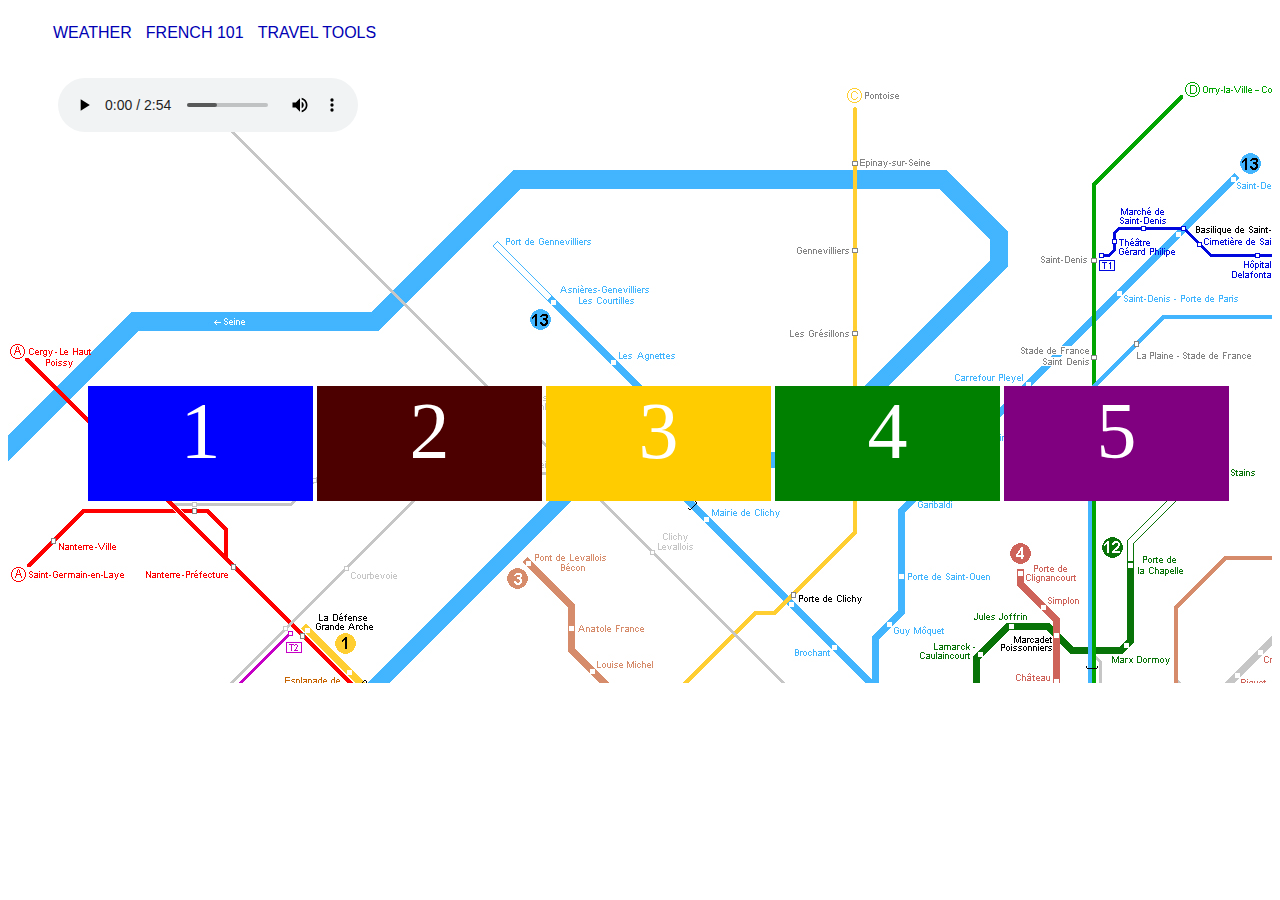
<file: index.html>
<!DOCTYPE html>

<!-- Created by: Dina Salama
West Los Angeles College
CS 957 Introduction to Web Development using HTML5 & CSS
Fall 2014 Final Project-->

<html lang="en-US">
<head>
	<meta charset="UTF-8"/>
<link type="text/css" rel="stylesheet" media="screen" href="paris.css"/>
	<link type="text/css" rel="stylesheet" media="print" href="parisprint.css"/>
	<link type="image/jpg" rel="icon" href="Images/favicon.ico"/> <!--has to be a favicon.ico file  use google ico converter-->
	<title> Paris, Je t'aime </title>
</head>

<body>
<!--NAVIGATION-->
<nav>
<div class= "nav">
        <ul>
          <li><a href="http://www.weather.com/weather/tenday/Paris+France+FRXX0076" target="_blank">Weather</a></li>
          <li><a href= "french.html">French 101</a></li>
		  <li><a href="traveltools.html">Travel Tools</a></li>
		</ul>
</div>	
</nav>

<!--FLAG NAVIGATION
<div class="home">
<a href= "index.html"><img src="Images/home.png" alt="home_button"/></a>
</div>-->

<!--CENTER JUMBOTRON-->
<div class= "mainjumbotron">
<div class= "larme">
<audio controls="controls">
<source src="Audio/larme.mp3" type="audio/mpeg">
<source src="Audio/larme.ogg" type='audio/ogg;codecs="vorbis"'>
</audio>
</div>
<div class= "container">
	
	<a href="parisitinerary1.html"><div id= "dayOne">
	<p class= "numbers">1</p>
	</div></a>
	
	<a href="parisitinerary2.html"><div id= "dayTwo">
	<p class= "numbers">2</p>
	</div></a>
	
	<a href="parisitinerary3.html"><div id= "dayThree">
	<p class= "numbers">3</p>
	</div></a>
	
	<a href="parisitinerary4.html"><div id= "dayFour">
	<p class= "numbers">4</p>
	</div></a>
	
	<a href="parisitinerary5.html"><div id= "dayFive">
	<p class= "numbers">5</p>
	</div></a>

</div>
</div>

</body>
</html>
</file>
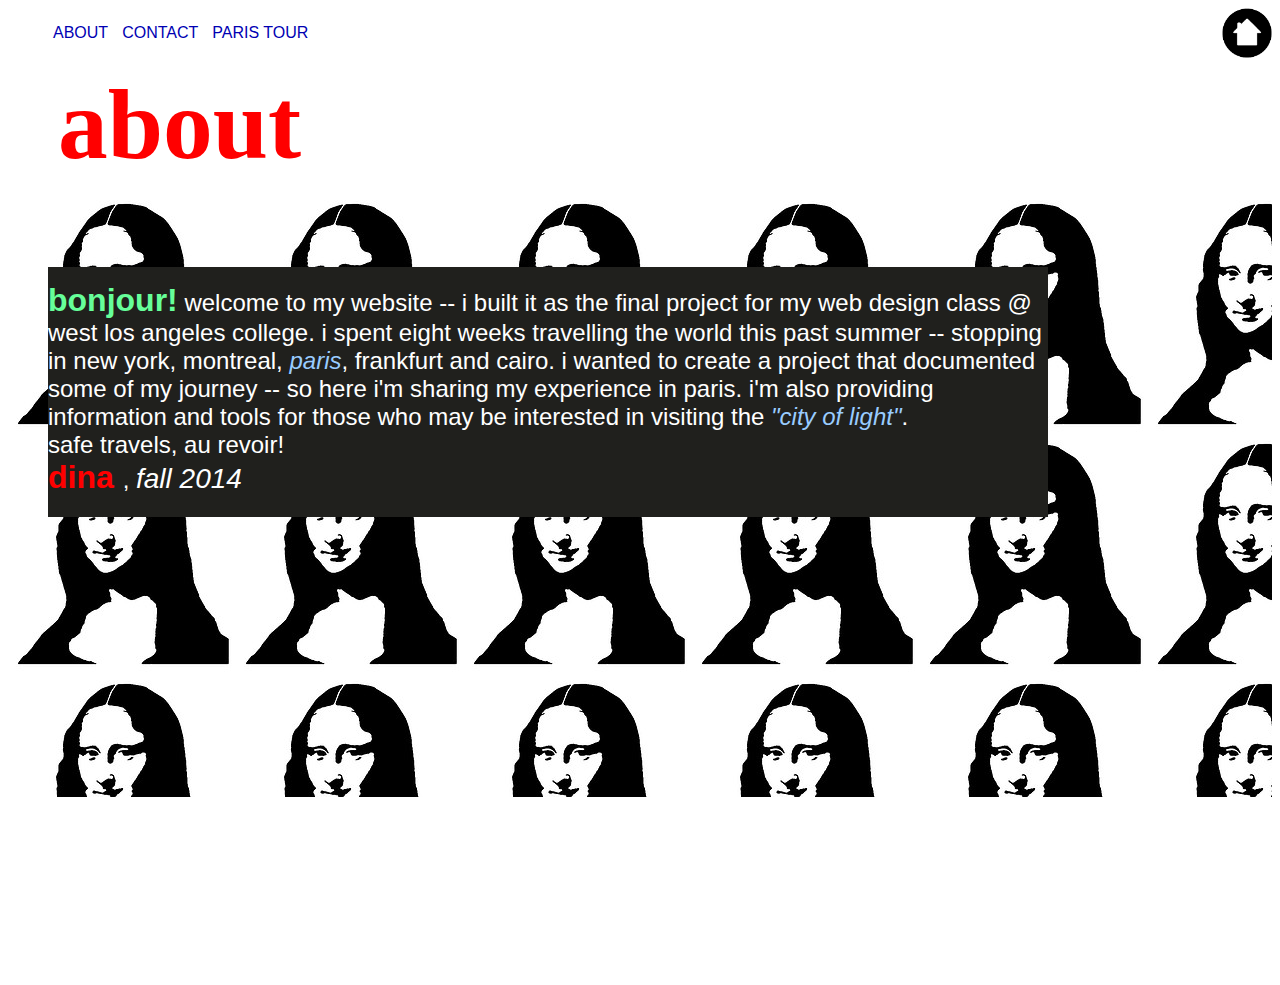
<file: aboutme.html>
<!DOCTYPE html>

<!-- Created by: Dina Salama
West Los Angeles College
CS 957 Introduction to Web Development using HTML5 & CSS
Fall 2014 Final Project-->

<html lang="en-US">
<head>
	<meta charset="UTF-8"/>
	<link type="text/css" rel="stylesheet" media="screen" href="paris.css"/>
	<link type="text/css" rel="stylesheet" media="print" href="parisprint.css"/>
	<link type="image/jpg" rel="icon" href="Images/favicon.ico"/> <!--has to be a favicon.ico file  use google ico converter-->
	<title> Paris, Je t'aime </title>
</head>

<body>
<!--NAVIGATION-->
<nav>
		<div class= "nav">
        <ul>
          <li><a href="aboutme.html">About</a></li>
		  <li><a href="contact.html">Contact</a></li>
		  <li><a href="paristour.html">Paris Tour</a></li>
		</ul>
		</div>
</nav>

<!--FLAG NAVIGATION-->
<div class="home">
<a href= "index.html"><img src="Images/home.png" alt="home_button"/></a>
</div>

<!--PAGE TITLE-->
<div class="titles">
<h3>about</h3>
</div>

<!--CENTER JUMBOTRON-->
<div class= "aboutMejumbotron">
<div class="aboutMeBox">
<p style="color:white;font-family:Helvetica;font-size:24px"><span style="color:#66FF99;font-weight:bold;font-size:32px">bonjour!</span> welcome to my website -- 
i built it as the final project for my web design class @ west los angeles college. i spent eight weeks travelling the world 
this past summer -- stopping in new york, montreal, <span style="font-style:italic;color: #99CCFF">paris</span>, frankfurt and cairo. i wanted to create a project that documented some of 
my journey -- so here i'm sharing my experience in paris. i'm also providing information and tools for those who may be 
interested in visiting the <span style="font-style:italic;color: #99CCFF">"city of light"</span>.<br>
safe travels, au revoir! <br>
<span style="color:red;font-weight:bold;font-size:32px"> dina </span> , <span style="font-style:italic;font-size:28px">fall 2014 </span> </p>
</div>
</div>

</body>
</html>
</file>
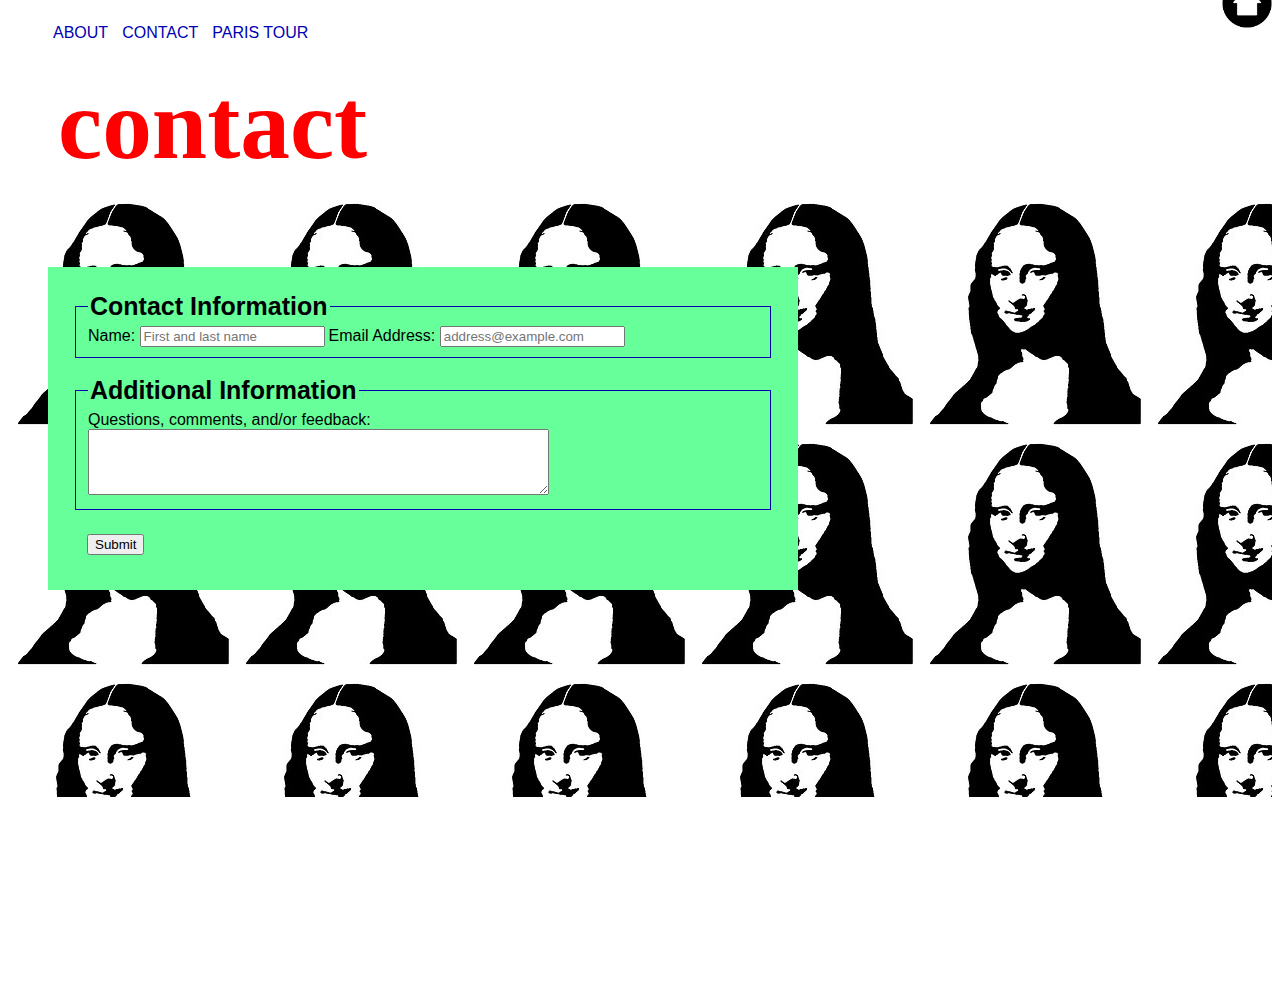
<file: contact.html>
<!DOCTYPE html>

<!-- Created by: Dina Salama
West Los Angeles College
CS 957 Introduction to Web Development using HTML5 & CSS
Fall 2014 Final Project-->

<html lang="en-US">
<head>
	<meta charset="UTF-8"/>
	<link type="text/css" rel="stylesheet" media="screen" href="paris.css"/>
	<link type="text/css" rel="stylesheet" media="print" href="parisprint.css"/>
	<link type="image/jpg" rel="icon" href="Images/favicon.ico"/> <!--has to be a favicon.ico file  use google ico converter-->
	<title> Paris, Je t'aime </title>
</head>

<body>
<!--NAVIGATION-->
<nav>
		<div class= "nav">
        <ul>
          <li><a href="aboutme.html">About</a></li>
		  <li><a href="contact.html">Contact</a></li>
		  <li><a href="paristour.html">Paris Tour</a></li>
		</ul>
		</div>
</nav>

<!--FLAG NAVIGATION-->
<div class="home">
<a href= "index.html"><img src="Images/home.png" style="margin-top:-30px" alt="home_button"/></a>
</div>

<!--PAGE TITLE-->
<div class="titles">
<h3>contact</h3>
</div>

<!--CENTER JUMBOTRON-->
<div class= "contactjumbotron">
<form action="MAILTO:dsalama@ymail.com" method="post">
<fieldset id="contactInfo">
<legend> Contact Information </legend>
<label>Name:
<input type="text" id="nameInput" name="name" placeholder="First and last name"/></label>
<label>Email Address:
<input type="email" id="emailInput" name="email" placeholder="address@example.com"/></label>
</fieldset><br>
<fieldset id= "additionalInfo">
<legend>Additional Information</legend>
<label> Questions, comments, and/or feedback:<br>
<textarea id="feedback" name="feedback" rows="4" cols="55"></textarea></label>
</fieldset><br>
<fieldset id= "submitButton" style= "border:none">
<input type="submit" id="submit" value="Submit"/>
</fieldset>
</form>
</div>

</body>
</html>
</file>
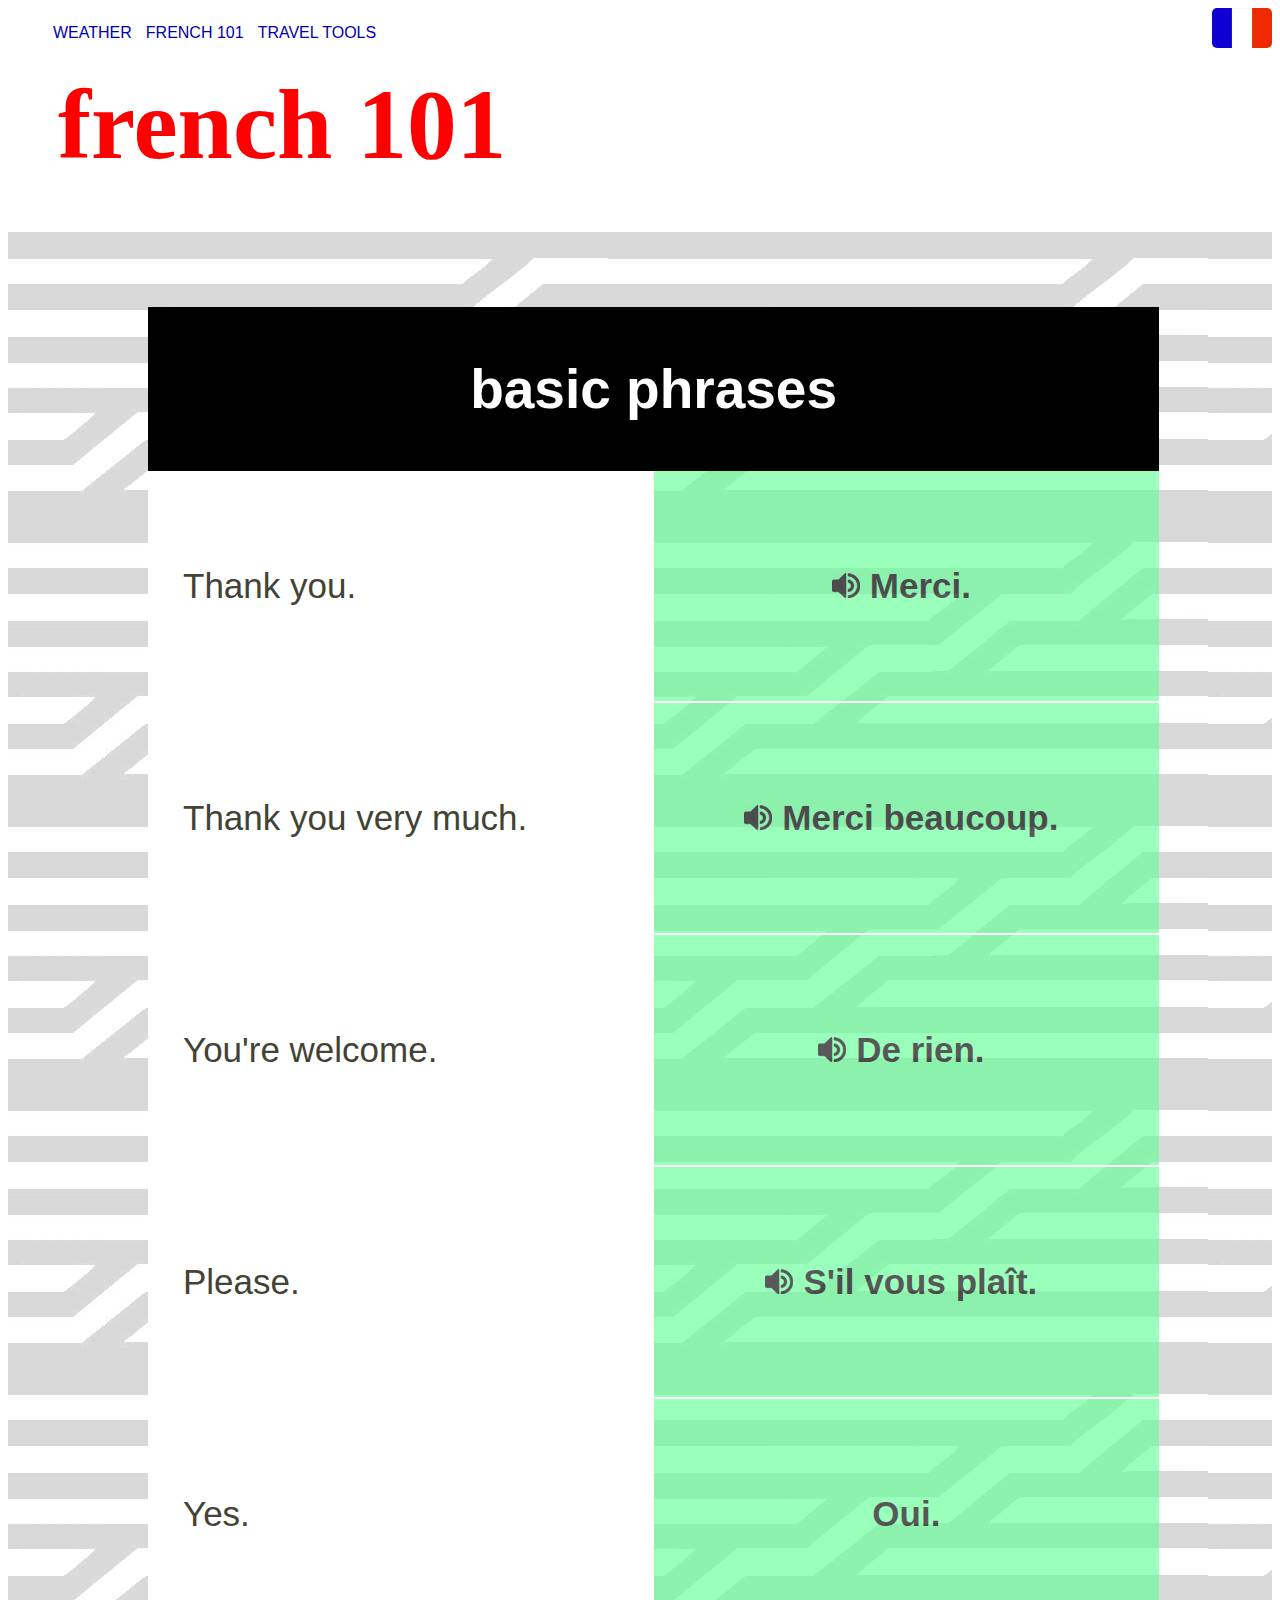
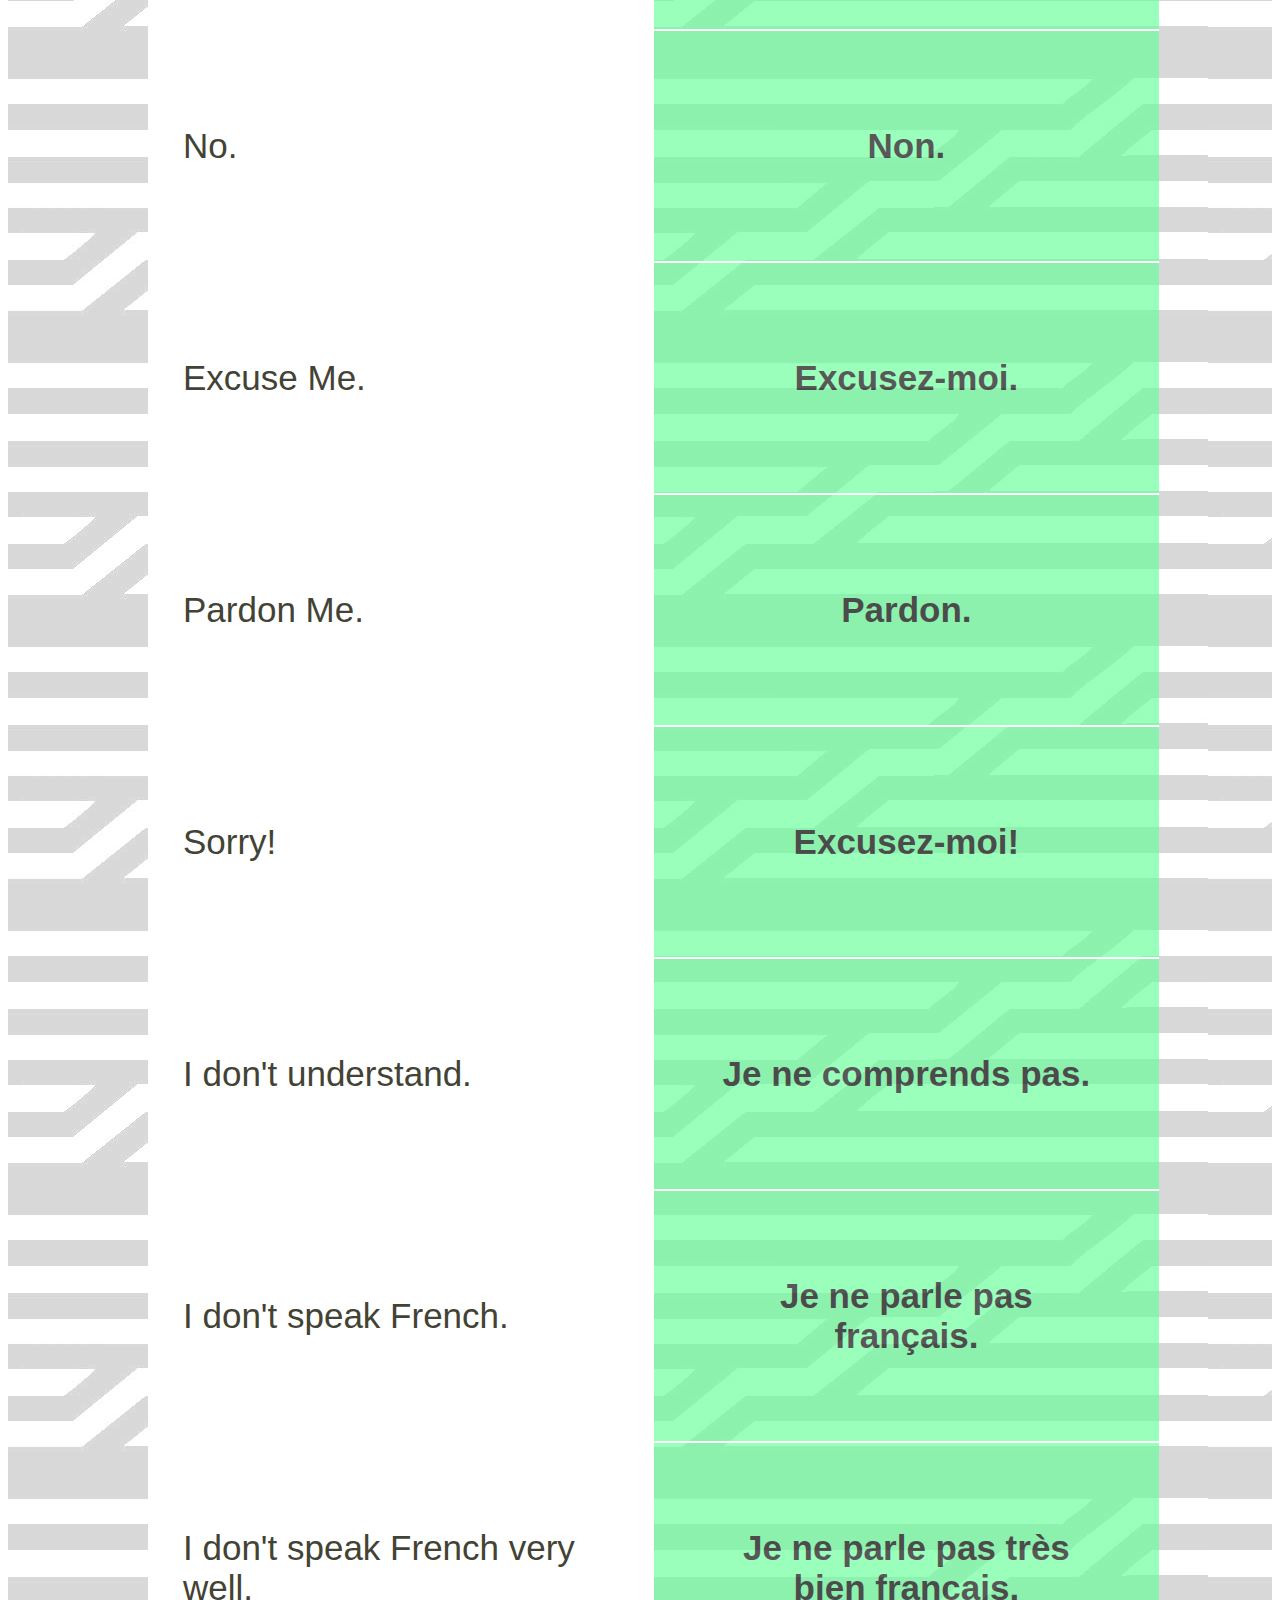
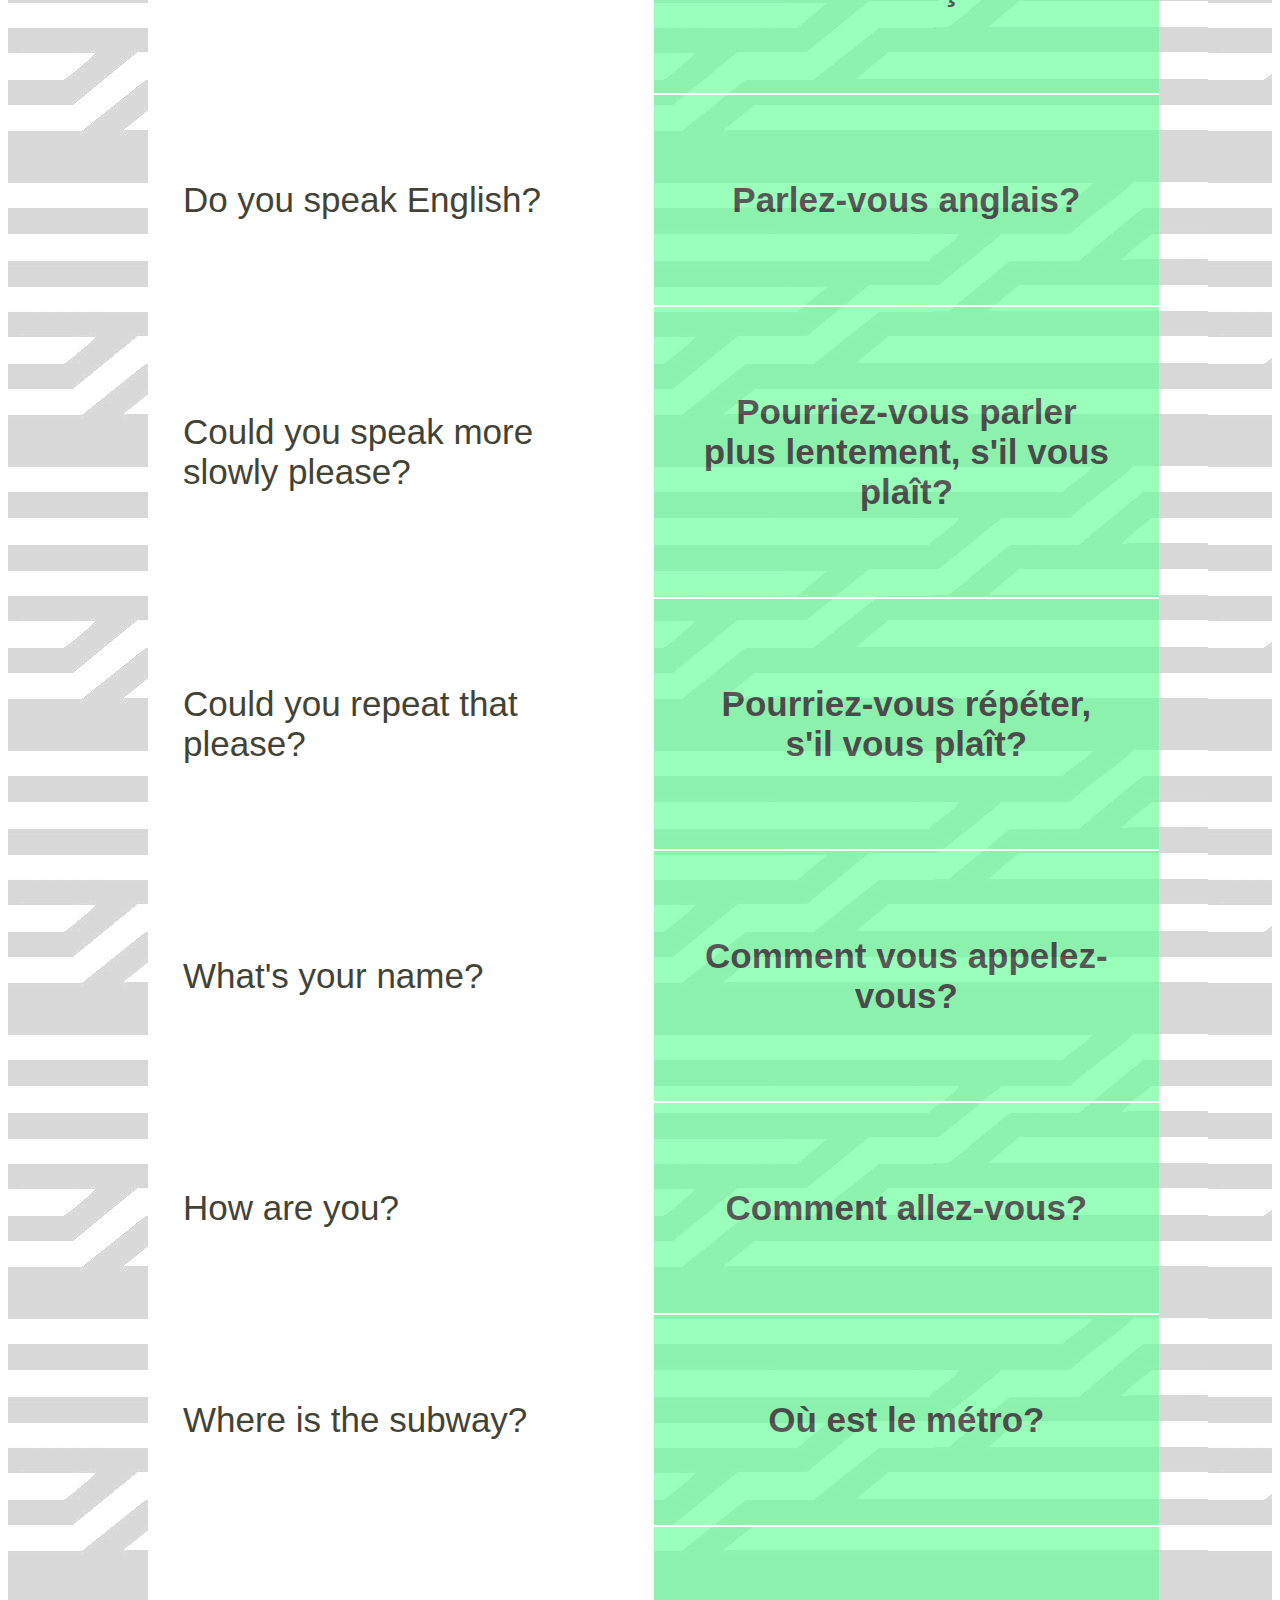
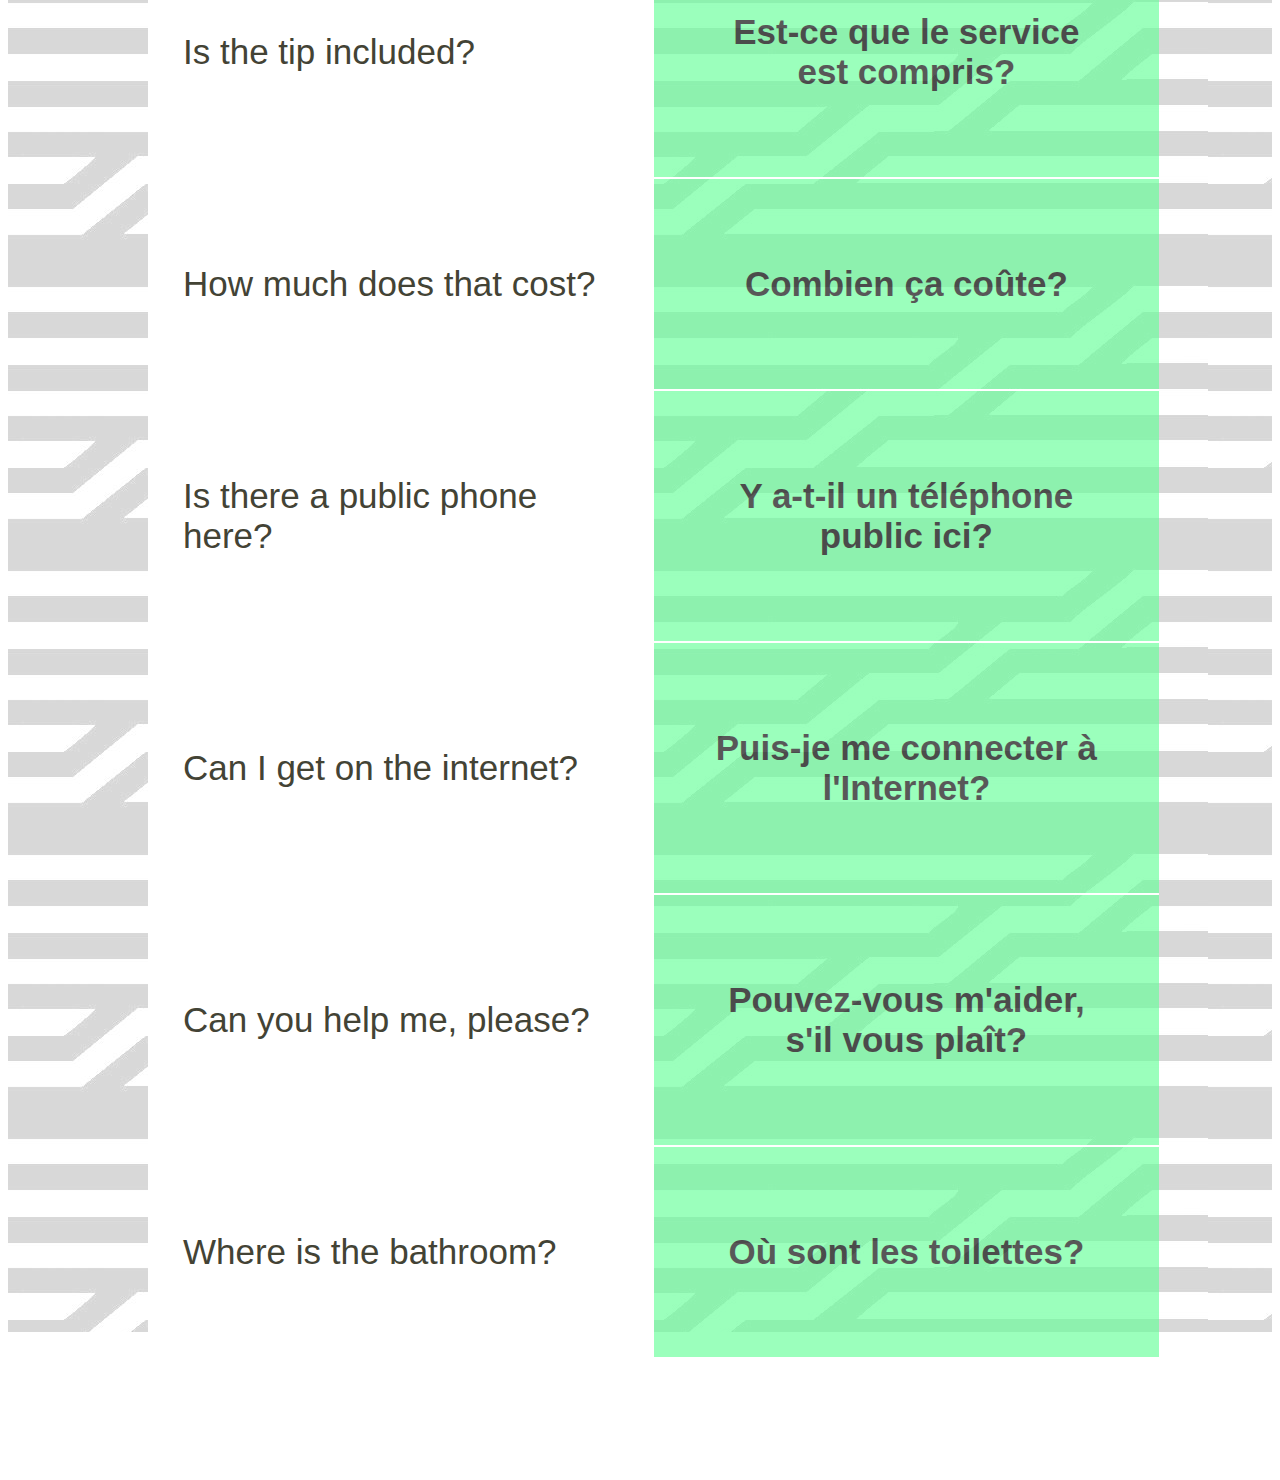
<file: french.html>
<!DOCTYPE html>

<!-- Created by: Dina Salama
West Los Angeles College
CS 957 Introduction to Web Development using HTML5 & CSS
Fall 2014 Final Project-->

<html lang="en-US">
<head>
	<meta charset="UTF-8"/>
	<link type="text/css" rel="stylesheet" media="screen" href="paris.css"/>
	<link type="text/css" rel="stylesheet" media="print" href="parisprint.css"/>
	<link type="image/jpg" rel="icon" href="Images/favicon.ico"/> <!--has to be a favicon.ico file  use google ico converter-->
	<title> Paris, Je t'aime </title>
</head>

<body>
<!--NAVIGATION-->
<nav>
<div class= "nav">
        <ul>
          <li><a href="http://www.weather.com/weather/tenday/Paris+France+FRXX0076" target="_blank">Weather</a></li>
          <li><a href= "french.html">French 101</a></li>
		  <li><a href="traveltools.html">Travel Tools</a></li>
		</ul>
</div>	
</nav>

<!--FLAG NAVIGATION-->
<div class="flag">
<a href= "index.html"><img src="Images/france-flag.gif" alt="french_flag"/></a>
</div>

<!--PAGE TITLE-->
<div class="titles">
<h3>french 101</h3>
</div>

<!--CENTER JUMBOTRON-->
<div class= "frenchjumbotron">
<table>
	<thead>
	<tr> 
	<th colspan="2">basic phrases</th>
	</tr>
	</thead>
	<tbody>
		<tr>
		<td class="definitions">Thank you.</td>
		<td class="phrases"><a href="Audio/merci.mp3" target="_blank"><img src="Images/speaker.png" style="display:inline-block" alt="speaker"/></a><p class="speaker">Merci.</p></td>
		</tr>
		<tr>
		<td class="definitions">Thank you very much.</td>
		<td class="phrases"><a href="Audio/beaucoup.mp3" target="_blank"><img src="Images/speaker.png" style="display:inline-block" alt="speaker"/></a><p class="speaker">Merci beaucoup.</p></td>
		</tr>
		<tr>
		<td class="definitions">You're welcome.</td>
		<td class="phrases"><a href="Audio/derien.mp3" target="_blank"><img src="Images/speaker.png" style="display:inline-block" alt="speaker"/></a><p class="speaker">De rien.</p></td>
		</tr>
		<tr>
		<td class="definitions">Please.</td>
		<td class="phrases"><a href="Audio/silvousplait.mp3" target="_blank"><img src="Images/speaker.png" style="display:inline-block" alt="speaker"/></a><p class="speaker">S'il vous pla&#238;t.</p></td>
		</tr>
		<tr>
		<td class="definitions">Yes.</td>
		<td class="phrases"><p class="speaker">Oui.</p></td>
		</tr>	
		<tr>
		<td class="definitions">No.</td>
		<td class="phrases"><p class="speaker">Non.</p></td>
		</tr>
		<tr>
		<td class="definitions">Excuse Me.</td>
		<td class="phrases"><p class="speaker">Excusez-moi.</p></td>
		</tr>
		<tr>
		<td class="definitions">Pardon Me.</td>
		<td class="phrases"><p class="speaker">Pardon.</p></td>
		</tr>
		<tr>
		<td class="definitions">Sorry!</td>
		<td class="phrases"><p class="speaker">Excusez-moi!</p></td>
		</tr>
		<tr>
		<td class="definitions">I don't understand.</td>
		<td class="phrases"><p class="speaker">Je ne comprends pas.</p></td>
		</tr>
		<tr>
		<td class="definitions">I don't speak French.</td>
		<td class="phrases"><p>Je ne parle pas fran&#231;ais.</p></td>
		</tr>
		<tr>
		<td class="definitions">I don't speak French very well.</td>
		<td class="phrases"><p>Je ne parle pas tr&#232;s bien fran&#231;ais.</p></td>
		</tr>
		<tr>
		<td class="definitions">Do you speak English?</td>
		<td class="phrases"><p>Parlez-vous anglais?</p></td>
		</tr>
		<tr>
		<td class="definitions">Could you speak more slowly please?</td>
		<td class="phrases"><p>Pourriez-vous parler plus lentement, s'il vous pla&#238;t?</p></td>
		</tr>
		<tr>
		<td class="definitions">Could you repeat that please?</td>
		<td class="phrases"><p>Pourriez-vous r&#233;p&#233;ter, s'il vous pla&#238;t?</p></td>
		</tr>
		<tr>
		<td class="definitions">What's your name?</td>
		<td class="phrases"><p>Comment vous appelez-vous?</p></td>
		</tr>
		<tr>
		<td class="definitions">How are you?</td>
		<td class="phrases"><p>Comment allez-vous?</p></td>
		</tr>
		<tr>
		<td class="definitions">Where is the subway?</td>
		<td class="phrases"><p>O&#249; est le m&#233;tro?</p></td>
		</tr>
		<tr>
		<td class="definitions">Is the tip included?</td>
		<td class="phrases"><p>Est-ce que le service est compris?</p></td>
		</tr>
		<tr>
		<td class="definitions">How much does that cost?</td>
		<td class="phrases"><p>Combien ça coûte?</p></td>
		</tr>
		<tr>
		<td class="definitions">Is there a public phone here?</td>
		<td class="phrases"><p>Y a-t-il un t&#233;l&#233;phone public ici?</p></td>
		</tr>
		<tr>
		<td class="definitions">Can I get on the internet?</td>
		<td class="phrases"><p>Puis-je me connecter &#224; l'Internet?</p></td>
		</tr>
		<tr>
		<td class="definitions">Can you help me, please?</td>
		<td class="phrases"><p>Pouvez-vous m'aider, s'il vous pla&#238;t?</p></td>
		</tr>
		<tr>
		<td class="definitions">Where is the bathroom?</td>
		<td class="phrases"><p>O&#249; sont les toilettes?</p></td>
		</tr>
	</tbody>
</table>
</div>
</body>
</html>
</file>
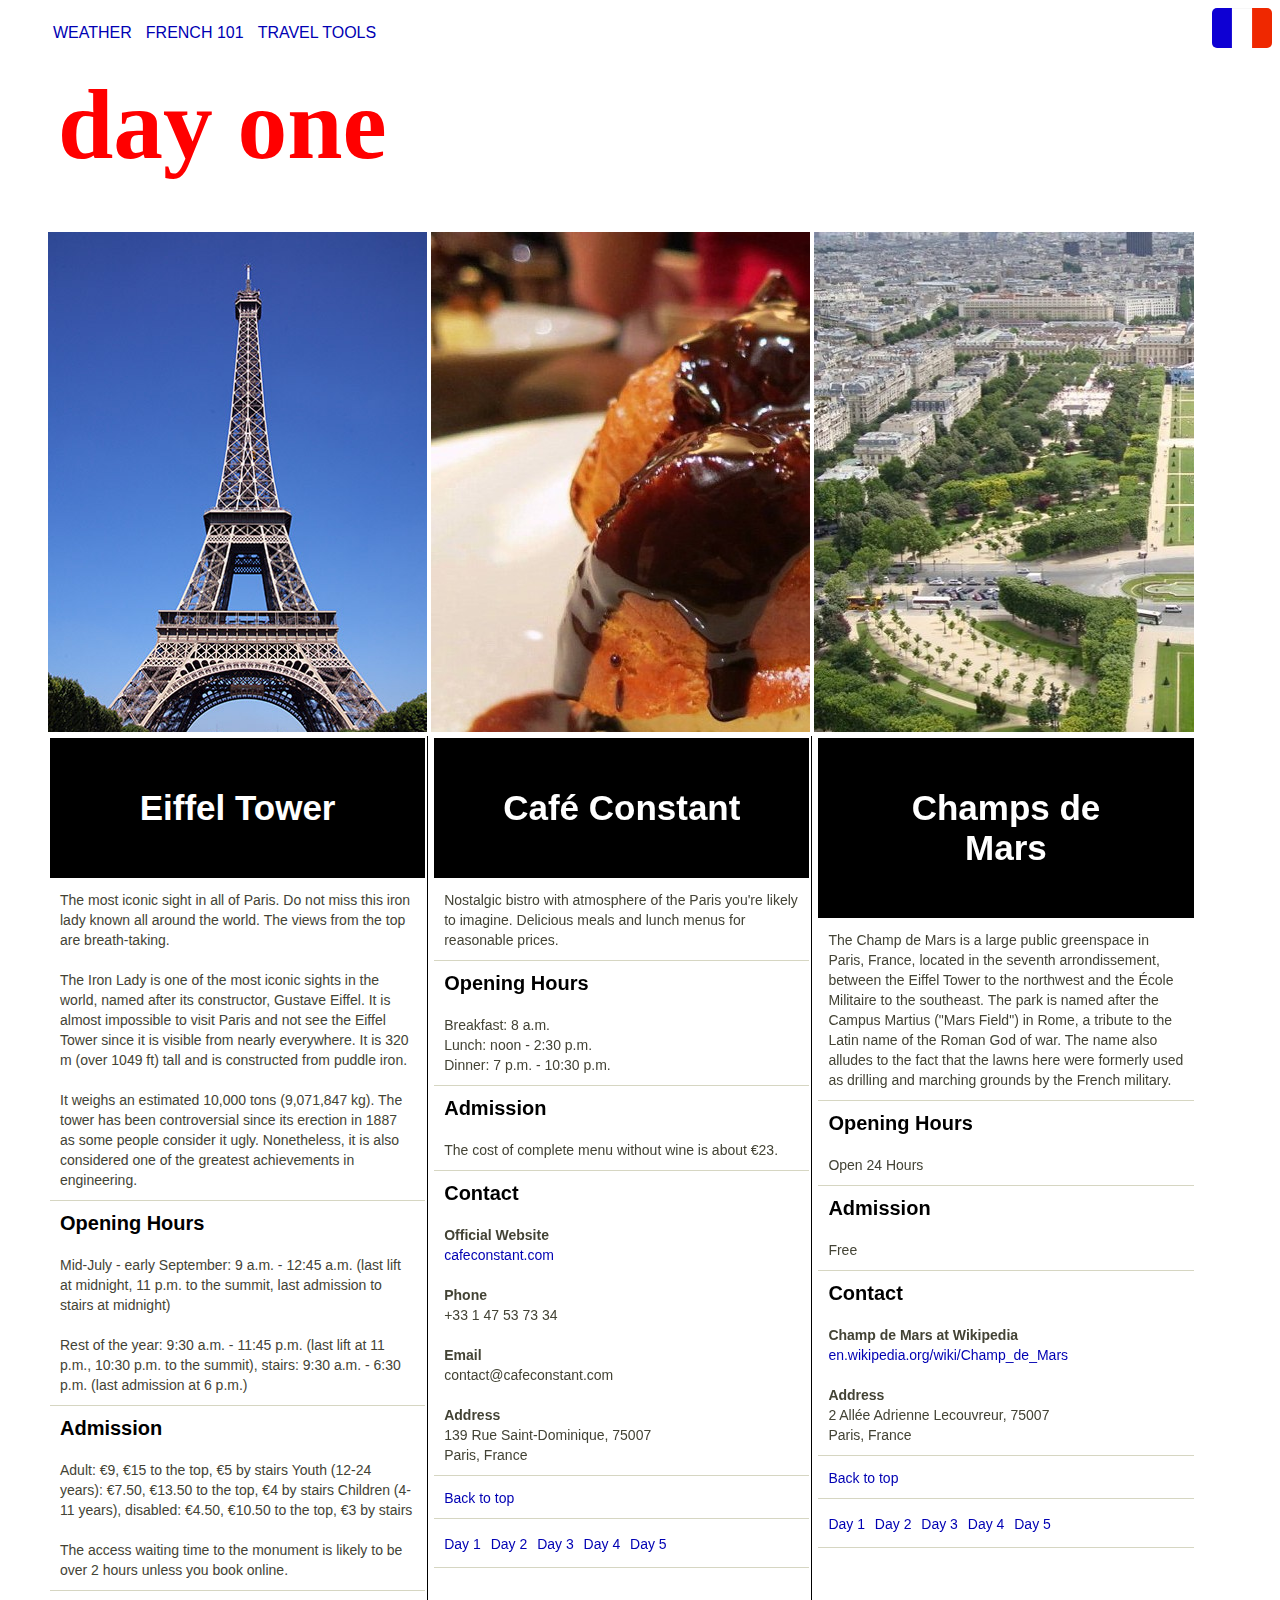
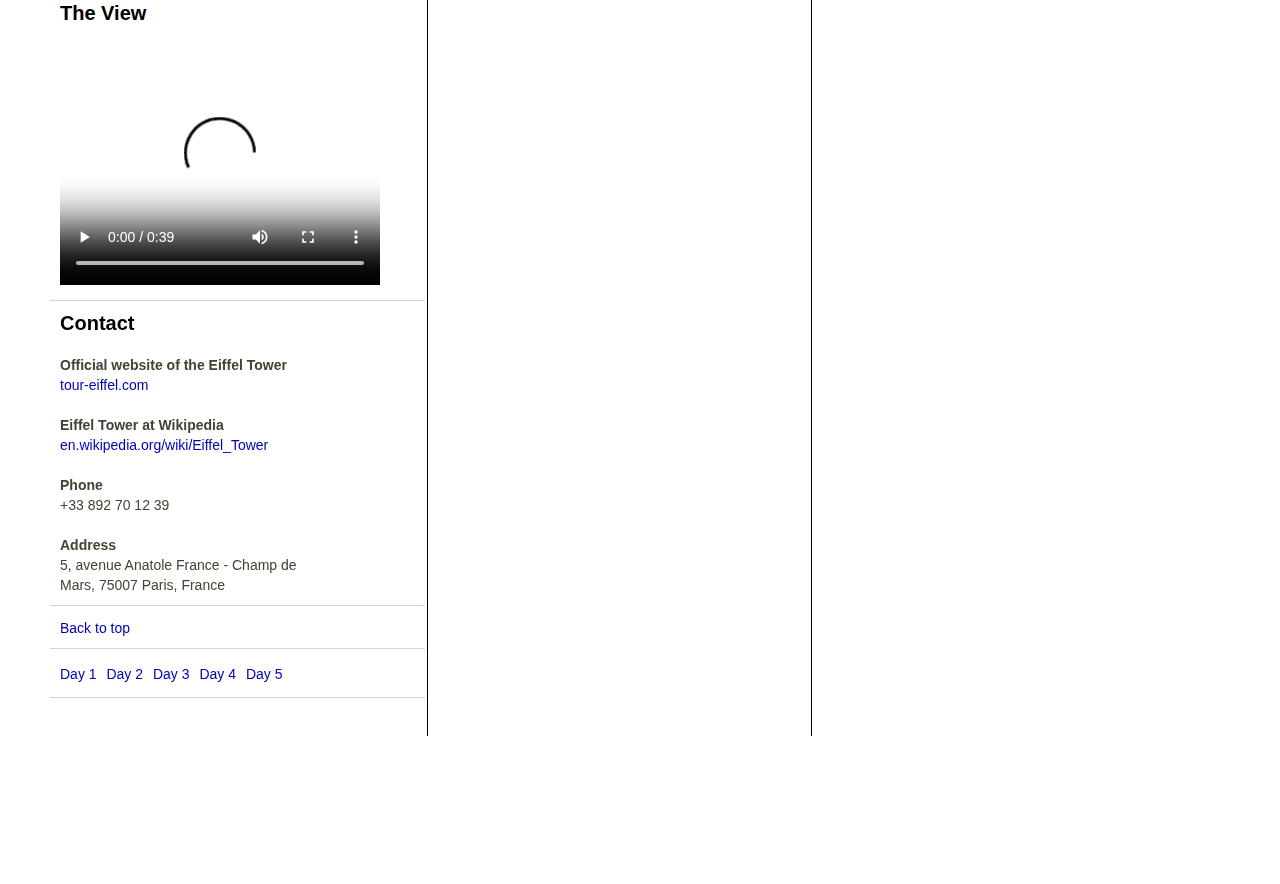
<file: parisitinerary1.html>
<!DOCTYPE html>

<!-- Created by: Dina Salama
West Los Angeles College
CS 957 Introduction to Web Development using HTML5 & CSS
Fall 2014 Final Project-->

<html lang="en-US">
<head>
	<meta charset="UTF-8"/>	
	<link type="text/css" rel="stylesheet" media="screen" href="paris.css"/>
	<link type="text/css" rel="stylesheet" media="print" href="parisprint.css"/>
	<link type="image/jpg" rel="icon" href="Images/favicon.ico"/> <!--has to be a favicon.ico file  use google ico converter-->
	<title> Paris, Je t'aime </title>
</head>

<body>
<!--NAVIGATION-->
<nav>
<div class= "nav">
        <ul>
          <li><a href="http://www.weather.com/weather/tenday/Paris+France+FRXX0076" target="_blank">Weather</a></li>
          <li><a href= "french.html">French 101</a></li>
		  <li><a href="traveltools.html">Travel Tools</a></li>
		</ul>
</div>	
</nav>

<!--FLAG NAVIGATION-->
<div class="flag">
<a href= "index.html"><img src="Images/france-flag.gif" alt="french_flag"/></a>
</div>

<!--PAGE TITLE-->
<div class="titles">
<h3>day one</h3>
</div>

<!--LOCATION IMAGES-->
<div class="images">
<div class="dayOneImgOne">
</div>
<div class="dayOneImgTwo">
</div>
<div class="dayOneImgThree">
</div>
</div>

<div class="tables">
<div class= "tableOne">
<table>
	<thead>
		<tr>
			<th id="eiffel"> Eiffel Tower </th>
		</tr>
	</thead>
	<tbody>
		<tr>
			<td>The most iconic sight in all of Paris. Do not miss this iron lady known all around the world. The views from the top are breath-taking.<br><br>

The Iron Lady is one of the most iconic sights in the world, named after its constructor, Gustave Eiffel. It is almost impossible to visit Paris and not see the Eiffel Tower since it is visible from nearly everywhere. It is 320 m (over 1049 ft) tall and is constructed from puddle iron. <br><br> It weighs an estimated 10,000 tons (9,071,847 kg). The tower has been controversial since its erection in 1887 as some people consider it ugly. Nonetheless, it is also considered one of the greatest achievements in engineering.
</td>
		</tr>
		<tr>
			<td style= "font-family:Helvetica; font-size:20px; font-weight:bold; color:black; border: none">Opening Hours</td>
		</tr>
		<tr>
			<td>Mid-July - early September: 9 a.m. - 12:45 a.m. (last lift at midnight, 11 p.m. to the summit, last admission to stairs at midnight)<br><br>

Rest of the year: 9:30 a.m. - 11:45 p.m. (last lift at 11 p.m., 10:30 p.m. to the summit), stairs: 9:30 a.m. - 6:30 p.m. (last admission at 6 p.m.)</td>
		</tr>
		<tr>
			<td style= "font-family:Helvetica; font-size:20px; font-weight:bold; color:black; border: none">Admission</td>
		</tr>
		<tr>
			<td>Adult: &#8364;9, &#8364;15 to the top, &#8364;5 by stairs
Youth (12-24 years): &#8364;7.50, &#8364;13.50 to the top, &#8364;4 by stairs
Children (4-11 years), disabled: &#8364;4.50, &#8364;10.50 to the top, &#8364;3 by stairs<br><br>

The access waiting time to the monument is likely to be over 2 hours unless you book online.</td>
		</tr>
		<tr>
			<td style= "font-family:Helvetica; font-size:20px; font-weight:bold; color:black; border: none">The View</td>
		</tr>
		<tr>
			<td><video width="320" height="240" controls="controls">
			<source src="Video/eiffel.m4v" type='video/mp4; codecs="avc1.42E01E , mp4a.40.2"'/>
			<source src="Video/eiffel.webm" type='video/webm; codecs="vp8,vorbis"'/>
			</video></td>
		</tr>
		<tr>
			<td style= "font-family:Helvetica; font-size:20px; font-weight:bold; color:black; border: none">Contact</td>
		</tr>
		<tr>
			<td><b>Official website of the Eiffel Tower</b><br>
<a href= "http://www.toureiffel.paris/" target="_blank">tour-eiffel.com</a><br><br>
<b>Eiffel Tower at Wikipedia</b><br>
<a href="http://en.wikipedia.org/wiki/Eiffel_Tower" target="_blank"> en.wikipedia.org/wiki/Eiffel_Tower </a><br><br>
<b>Phone</b><br>
+33 892 70 12 39<br><br>
<b>Address</b><br>
5, avenue Anatole France - Champ de<br> Mars,
 75007 Paris, France</td>
		</tr>
		<tr>
			<td><a href= "#eiffel">Back to top</a></td>
		</tr>
			<tr>
			<td>
					<div class= "itineraryNav">
						<ul>
						  <li><a href="parisitinerary1.html">Day 1</a></li>
						  <li><a href="parisitinerary2.html">Day 2</a></li>
						  <li><a href="parisitinerary3.html">Day 3</a></li>
						  <li><a href="parisitinerary4.html">Day 4</a></li>
						  <li><a href="parisitinerary5.html">Day 5</a></li>  
						</ul>
					</div>			
			</td>
		</tr>
	</tbody>
</table>
</div>
<div class="tableTwo">
<table>
	<thead>
		<tr>
			<th> Caf&eacute; Constant </th>
		</tr>
	</thead>
	<tbody>
		<tr>
			<td>Nostalgic bistro with atmosphere of the Paris you're likely to imagine. Delicious meals and lunch menus for reasonable prices.</td>
		</tr>
		<tr>
			<td style= "font-family:Helvetica; font-size:20px; font-weight:bold; color:black; border: none">Opening Hours</td>
		</tr>
		<tr>
			<td>Breakfast: 8 a.m.<br>
Lunch: noon - 2:30 p.m.<br>
Dinner: 7 p.m. - 10:30 p.m.<br></td>
		</tr>
		<tr>
			<td style= "font-family:Helvetica; font-size:20px; font-weight:bold; color:black; border: none">Admission</td>
		</tr>
		<tr>
			<td>The cost of complete menu without wine is about &#8364;23.</td>
		</tr>
		<tr>
			<td style= "font-family:Helvetica; font-size:20px; font-weight:bold; color:black; border: none">Contact</td>
		</tr>
		<tr>
			<td><b>Official Website</b><br>
<a href= "http://www.maisonconstant.com/cafe-constant/" target="_blank">cafeconstant.com</a><br><br>
<b>Phone</b><br>
+33 1 47 53 73 34<br><br>
<b>Email</b><br>
contact@cafeconstant.com<br><br>
<b>Address</b><br>
139 Rue Saint-Dominique, 75007<br> Paris, France</td>
		</tr>
		<tr>
			<td><a href= "#eiffel">Back to top</a></td>
		</tr>
		<tr>
			<td>
					<div class= "itineraryNav">
						<ul>
						  <li><a href="parisitinerary1.html">Day 1</a></li>
						  <li><a href="parisitinerary2.html">Day 2</a></li>
						  <li><a href="parisitinerary3.html">Day 3</a></li>
						  <li><a href="parisitinerary4.html">Day 4</a></li>
						  <li><a href="parisitinerary5.html">Day 5</a></li>  
						</ul>
					</div>			
			</td>
		</tr>
	</tbody>
</table>
</div>
<div class="tableThree">
<table>
	<thead>
		<tr>
			<th> Champs de Mars </th>
		</tr>
	</thead>
	<tbody>
		<tr>
			<td>The Champ de Mars is a large public greenspace in Paris, France, located in the seventh arrondissement, between the Eiffel Tower to the northwest and the &Eacute;cole Militaire to the southeast. The park is named after the Campus Martius ("Mars Field") in Rome, a tribute to the Latin name of the Roman God of war. The name also alludes to the fact that the lawns here were formerly used as drilling and marching grounds by the French military.</td>
		</tr>
		<tr>
			<td style= "font-family:Helvetica; font-size:20px; font-weight:bold; color:black; border: none">Opening Hours</td>
		</tr>
		<tr>
			<td>Open 24 Hours </td>
		</tr>
		<tr>
			<td style= "font-family:Helvetica; font-size:20px; font-weight:bold; color:black; border: none">Admission</td>
		</tr>
		<tr>
			<td>Free</td>
		</tr>
		<tr>
			<td style= "font-family:Helvetica; font-size:20px; font-weight:bold; color:black; border: none">Contact</td>
		</tr>
		<tr>
			<td><b>Champ de Mars at Wikipedia</b><br>
<a href="http://en.wikipedia.org/wiki/Champ_de_Mars" target="_blank">en.wikipedia.org/wiki/Champ_de_Mars </a><br><br>
<b>Address</b><br>
2 All&eacute;e Adrienne Lecouvreur, 75007<br> Paris, France</td>
		</tr>
				<tr>
			<td><a href= "#eiffel">Back to top</a></td>
		</tr>
			<tr>
			<td>
					<div class= "itineraryNav">
						<ul>
						  <li><a href="parisitinerary1.html">Day 1</a></li>
						  <li><a href="parisitinerary2.html">Day 2</a></li>
						  <li><a href="parisitinerary3.html">Day 3</a></li>
						  <li><a href="parisitinerary4.html">Day 4</a></li>
						  <li><a href="parisitinerary5.html">Day 5</a></li>  
						</ul>
					</div>			
			</td>
		</tr>
	</tbody>
</table>
</div>



</body>
</html>
</file>
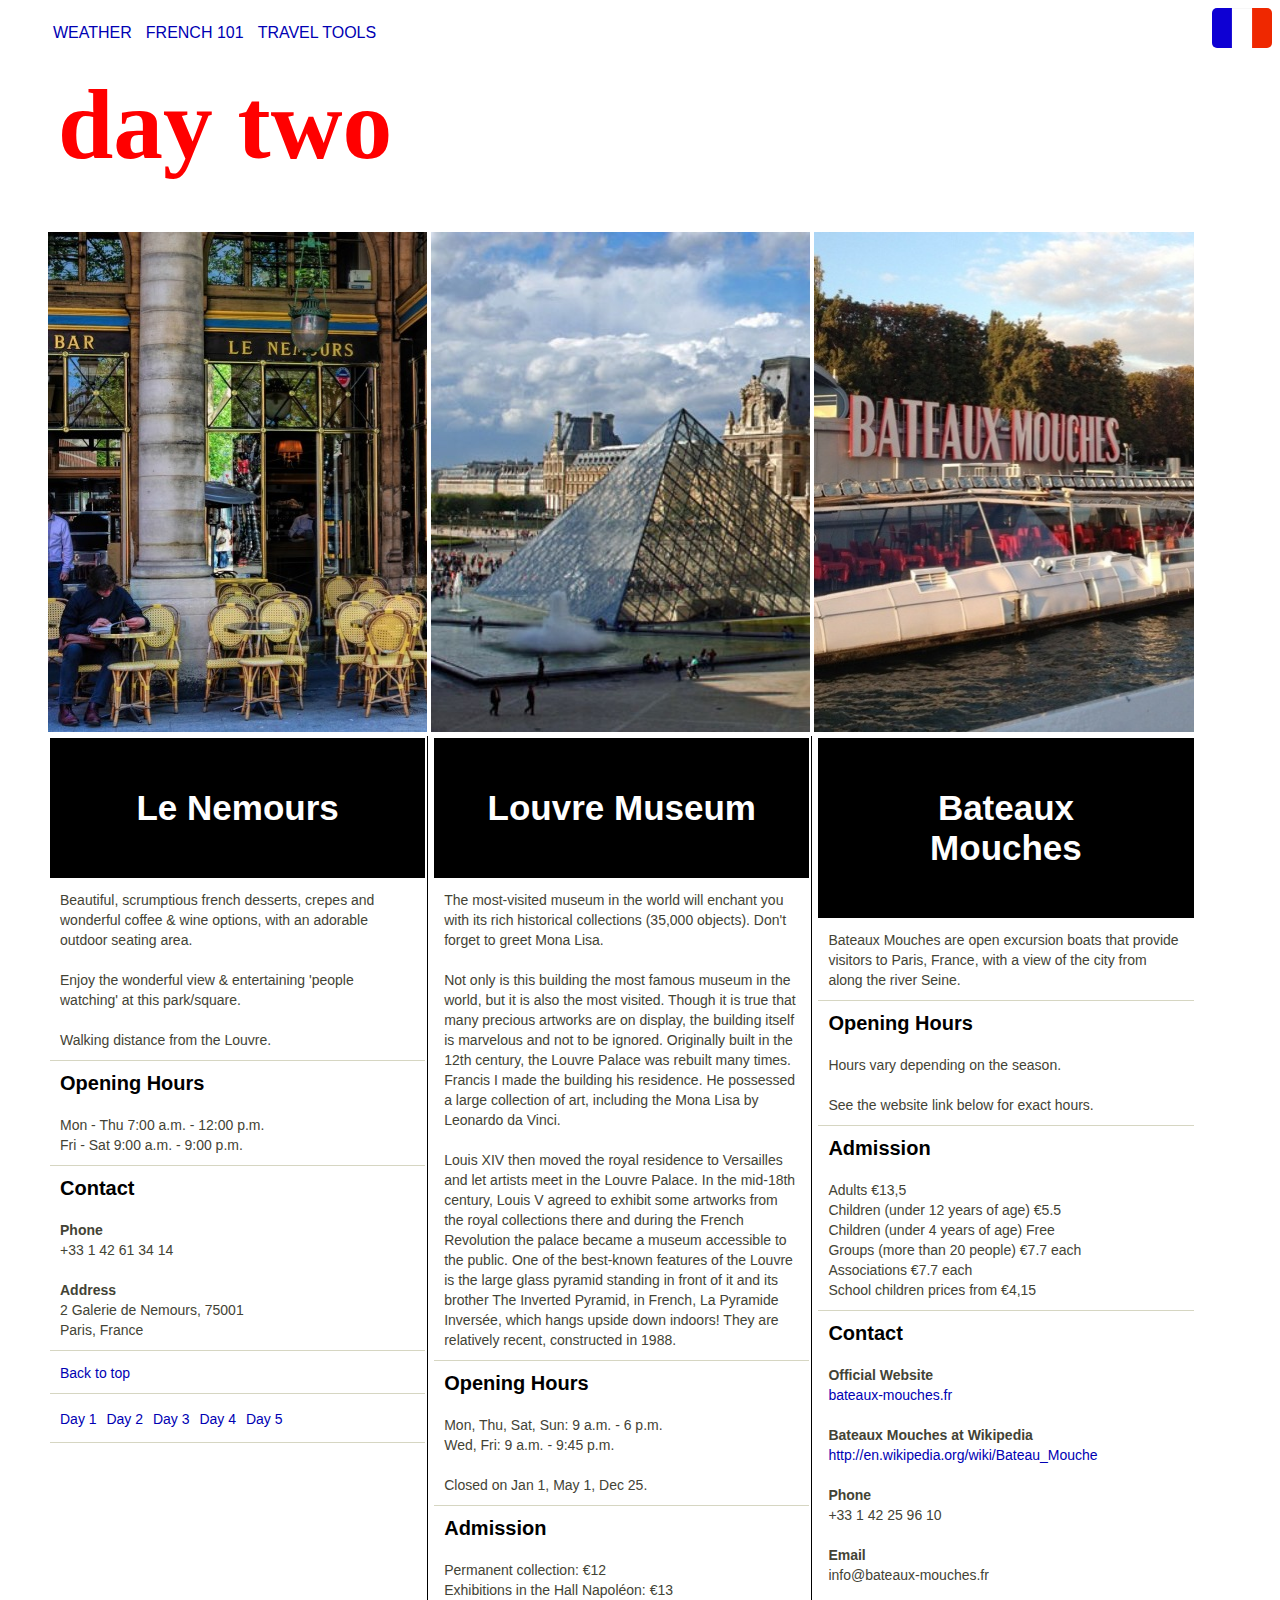
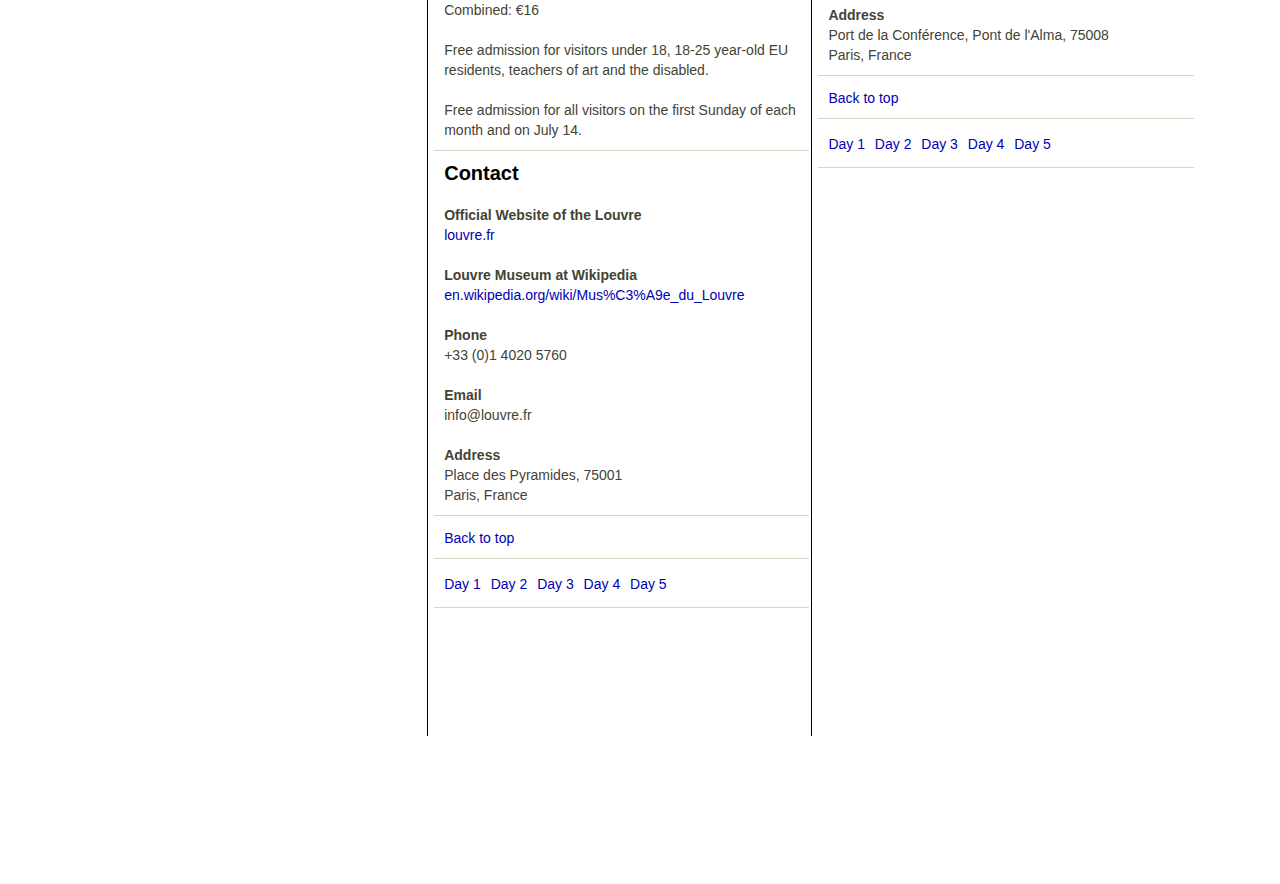
<file: parisitinerary2.html>
<!DOCTYPE html>

<!-- Created by: Dina Salama
West Los Angeles College
CS 957 Introduction to Web Development using HTML5 & CSS
Fall 2014 Final Project-->

<html lang="en-US">
<head>
	<meta charset="UTF-8"/>	
	<link type="text/css" rel="stylesheet" media="screen" href="paris.css"/>
	<link type="text/css" rel="stylesheet" media="print" href="parisprint.css"/>
	<link type="image/jpg" rel="icon" href="Images/favicon.ico"/> <!--has to be a favicon.ico file  use google ico converter-->
	<title> Paris, Je t'aime </title>
</head>

<body>
<!--NAVIGATION-->
<nav>
<div class= "nav">
        <ul>
          <li><a href="http://www.weather.com/weather/tenday/Paris+France+FRXX0076" target="_blank">Weather</a></li>
          <li><a href= "french.html">French 101</a></li>
		  <li><a href="traveltools.html">Travel Tools</a></li>
		</ul>
</div>	
</nav>

<!--FLAG NAVIGATION-->
<div class="flag">
<a href= "index.html"><img src="Images/france-flag.gif" alt="french_flag"/></a>
</div>

<!--PAGE TITLE-->
<div class="titles">
<h3>day two</h3>
</div>

<!--LOCATION IMAGES-->
<div class="images">
<div class="dayTwoImgOne">
</div>
<div class="dayTwoImgTwo">
</div>
<div class="dayTwoImgThree">
</div>
</div>

<div class="tables">
<div class= "tableOne">
<table>
	<thead>
		<tr>
			<th id="leNemours"> Le Nemours </th>
		</tr>
	</thead>
	<tbody>
		<tr>
			<td>Beautiful, scrumptious french desserts, crepes and wonderful coffee & wine options, with an adorable outdoor seating area.<br><br>

Enjoy the wonderful view & entertaining 'people watching' at this park/square.<br><br>

Walking distance from the Louvre. 

</td>
		</tr>
		<tr>
			<td style= "font-family:Helvetica; font-size:20px; font-weight:bold; color:black; border: none">Opening Hours</td>
		</tr>
		<tr>
			<td>Mon - Thu 7:00 a.m. - 12:00 p.m.<br>
Fri - Sat 9:00 a.m. - 9:00 p.m.</td>
		</tr>
		<tr>
			<td style= "font-family:Helvetica; font-size:20px; font-weight:bold; color:black; border: none">Contact</td>
		</tr>
		<tr>
			<td>
<b>Phone</b><br>
+33 1 42 61 34 14<br><br>
<b>Address</b><br>
2 Galerie de Nemours, 75001 <br> Paris, France</td>
		</tr>
		<tr>
			<td><a href= "#leNemours">Back to top</a></td>
		</tr>
			<tr>
			<td>
					<div class= "itineraryNav">
						<ul>
						  <li><a href="parisitinerary1.html">Day 1</a></li>
						  <li><a href="parisitinerary2.html">Day 2</a></li>
						  <li><a href="parisitinerary3.html">Day 3</a></li>
						  <li><a href="parisitinerary4.html">Day 4</a></li>
						  <li><a href="parisitinerary5.html">Day 5</a></li>  
						</ul>
					</div>			
			</td>
		</tr>
	</tbody>
</table>
</div>
<div class="tableTwo">
<table>
	<thead>
		<tr>
			<th> Louvre Museum </th>
		</tr>
	</thead>
	<tbody>
		<tr>
			<td>The most-visited museum in the world will enchant you with its rich historical collections (35,000 objects). Don't forget to greet Mona Lisa.<br><br>

Not only is this building the most famous museum in the world, but it is also the most visited. Though it is true that many precious artworks are on display, the building itself is marvelous and not to be ignored. Originally built in the 12th century, the Louvre Palace was rebuilt many times. Francis I made the building his residence. He possessed a large collection of art, including the Mona Lisa by Leonardo da Vinci. <br><br>Louis XIV then moved the royal residence to Versailles and let artists meet in the Louvre Palace. In the mid-18th century, Louis V agreed to exhibit some artworks from the royal collections there and during the French Revolution the palace became a museum accessible to the public. One of the best-known features of the Louvre is the large glass pyramid standing in front of it and its brother The Inverted Pyramid, in French, La Pyramide Invers&eacute;e, which hangs upside down indoors! They are relatively recent, constructed in 1988.</td>
		</tr>
		<tr>
			<td style= "font-family:Helvetica; font-size:20px; font-weight:bold; color:black; border: none">Opening Hours</td>
		</tr>
		<tr>
			<td>Mon, Thu, Sat, Sun: 9 a.m. - 6 p.m.<br>
Wed, Fri: 9 a.m. - 9:45 p.m.<br><br>

Closed on Jan 1, May 1, Dec 25.</td>
		</tr>
		<tr>
			<td style= "font-family:Helvetica; font-size:20px; font-weight:bold; color:black; border: none">Admission</td>
		</tr>
		<tr>
			<td>Permanent collection: &#8364;12<br>
Exhibitions in the Hall Napol&eacute;on: &#8364;13<br>
Combined: &#8364;16<br><br>

Free admission for visitors under 18, 18-25 year-old EU residents, teachers of art and the disabled.<br><br>

Free admission for all visitors on the first Sunday of each month and on July 14.</td>
		</tr>
		<tr>
			<td style= "font-family:Helvetica; font-size:20px; font-weight:bold; color:black; border: none">Contact</td>
		</tr>
		<tr>
			<td><b>Official Website of the Louvre</b><br>
<a href= "http://www.louvre.fr/" target="_blank">louvre.fr</a><br><br>
<b>Louvre Museum at Wikipedia</b><br>
<a href= "http://en.wikipedia.org/wiki/Mus%C3%A9e_du_Louvre" target="_blank">en.wikipedia.org/wiki/Mus%C3%A9e_du_Louvre</a><br><br>
<b>Phone</b><br>
+33 &lpar;0&rpar;1 4020 5760<br><br>
<b>Email</b><br>
info@louvre.fr<br><br>
<b>Address</b><br>
Place des Pyramides,
 75001<br> Paris,
 France</td>
		</tr>
		<tr>
			<td><a href= "#leNemours">Back to top</a></td>
		</tr>
			<tr>
			<td>
					<div class= "itineraryNav">
						<ul>
						  <li><a href="parisitinerary1.html">Day 1</a></li>
						  <li><a href="parisitinerary2.html">Day 2</a></li>
						  <li><a href="parisitinerary3.html">Day 3</a></li>
						  <li><a href="parisitinerary4.html">Day 4</a></li>
						  <li><a href="parisitinerary5.html">Day 5</a></li>  
						</ul>
					</div>			
			</td>
		</tr>
	</tbody>
</table>
</div>
<div class="tableThree">
<table>
	<thead>
		<tr>
			<th> Bateaux Mouches </th>
		</tr>
	</thead>
	<tbody>
		<tr>
			<td>Bateaux Mouches are open excursion boats that provide visitors to Paris, France, with a view of the city from along the river Seine.</td>
		</tr>
		<tr>
			<td style= "font-family:Helvetica; font-size:20px; font-weight:bold; color:black; border: none">Opening Hours</td>
		</tr>
		<tr>
			<td>Hours vary depending on the season.<br><br>See the website link below for exact hours.
			</td>
		</tr>
		<tr>
			<td style= "font-family:Helvetica; font-size:20px; font-weight:bold; color:black; border: none">Admission</td>
		</tr>
		<tr>
			<td>
Adults	&#8364;13,5<br>
Children (under 12 years of age)	&#8364;5.5<br>
Children (under 4 years of age)	Free <br>
Groups (more than 20 people)	&#8364;7.7 each<br>
Associations	&#8364;7.7 each<br>
School children	prices from &#8364;4,15</td>
		</tr>
		<tr>
			<td style= "font-family:Helvetica; font-size:20px; font-weight:bold; color:black; border: none">Contact</td>
		</tr>
		<tr>
			<td><b>Official Website</b><br>
<a href= "http://www.bateaux-mouches.fr/en/" target="_blank">bateaux-mouches.fr</a><br><br><b>Bateaux Mouches at Wikipedia</b><br>
<a href="http://en.wikipedia.org/wiki/Bateau_Mouche" target="_blank"> http://en.wikipedia.org/wiki/Bateau_Mouche </a><br><br>
<b>Phone</b><br>
+33 1 42 25 96 10<br><br>
<b>Email</b><br>
info@bateaux-mouches.fr<br><br>
<b>Address</b><br>
 Port de la Conf&eacute;rence, Pont de l'Alma, 75008 <br> Paris, France</td>
		</tr>
				<tr>
			<td><a href= "#leNemours">Back to top</a></td>
		</tr>
			<tr>
			<td>
					<div class= "itineraryNav">
						<ul>
						  <li><a href="parisitinerary1.html">Day 1</a></li>
						  <li><a href="parisitinerary2.html">Day 2</a></li>
						  <li><a href="parisitinerary3.html">Day 3</a></li>
						  <li><a href="parisitinerary4.html">Day 4</a></li>
						  <li><a href="parisitinerary5.html">Day 5</a></li>  
						</ul>
					</div>			
			</td>
		</tr>
	</tbody>
</table>
</div>
</div>



</body>
</html>
</file>
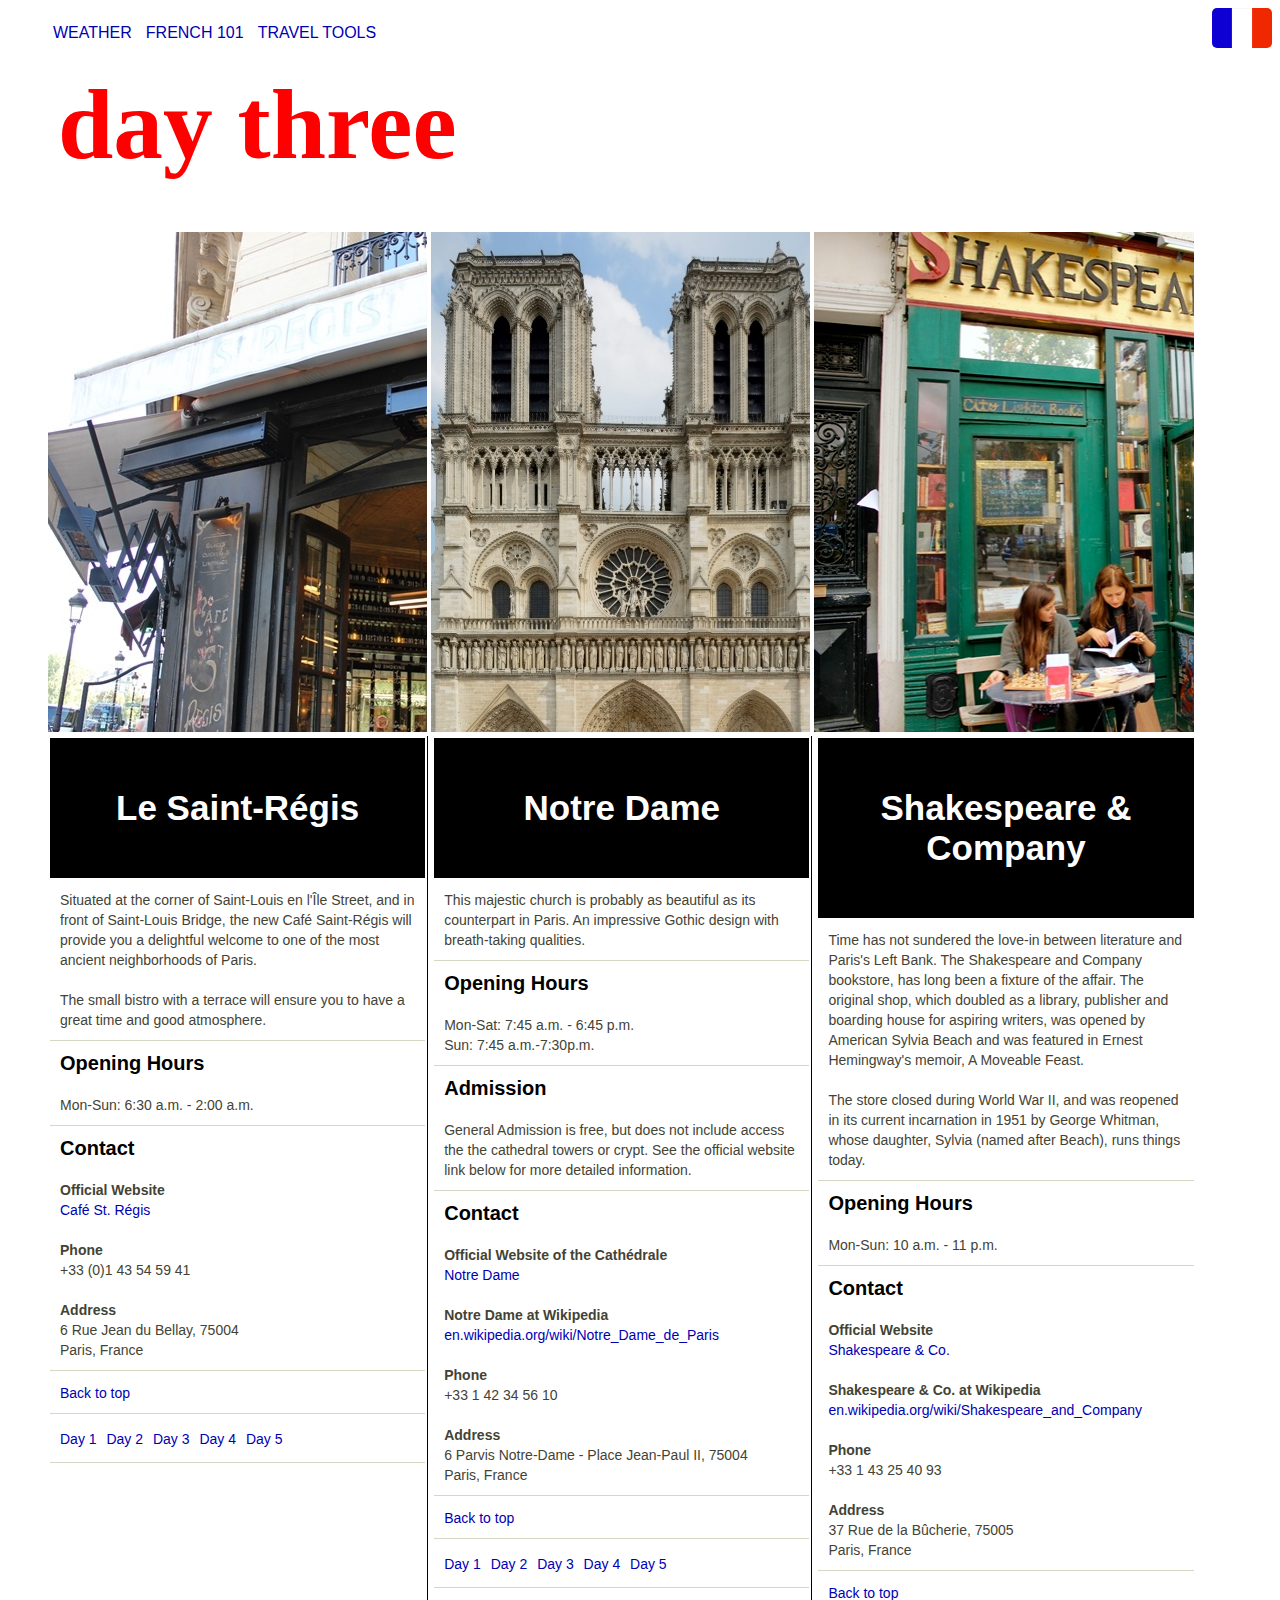
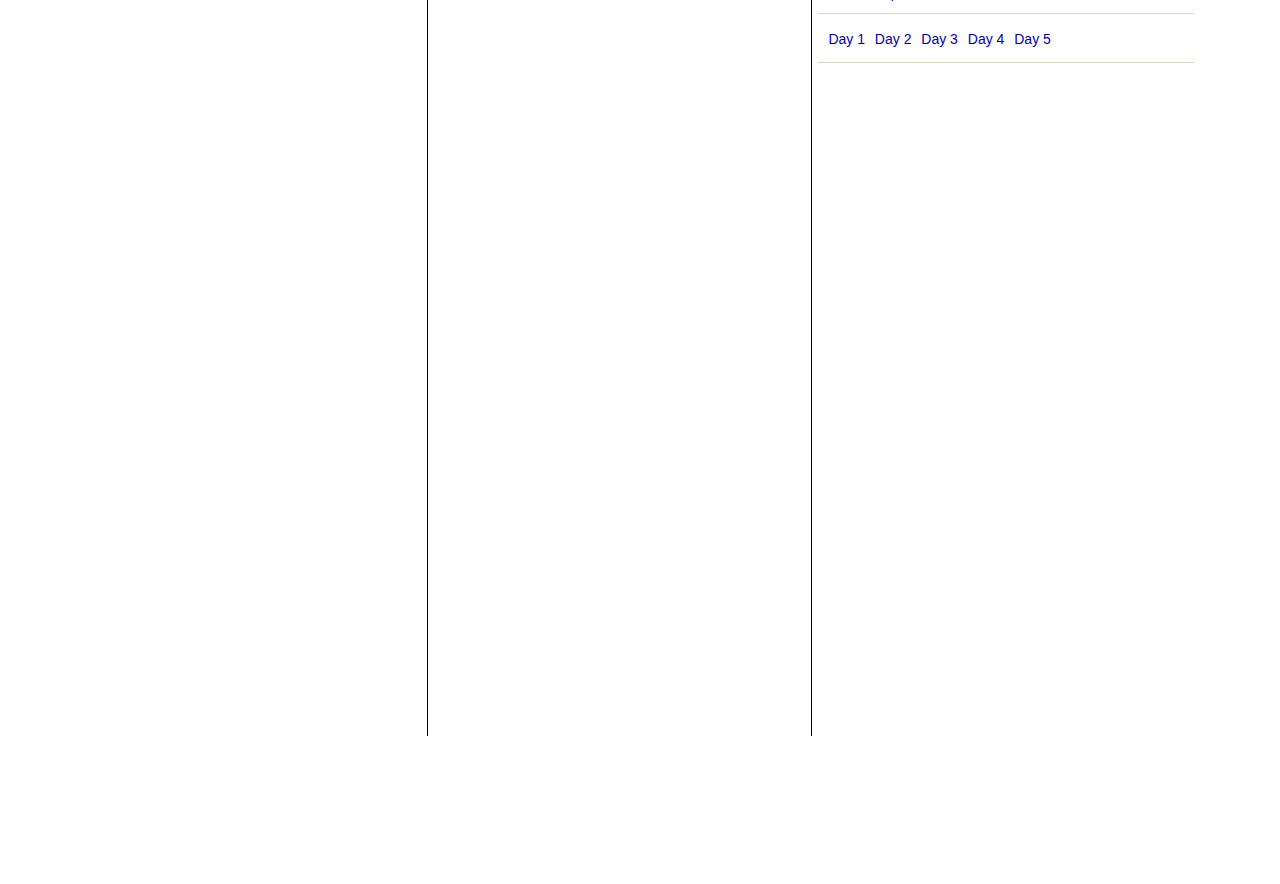
<file: parisitinerary3.html>
<!DOCTYPE html>

<!-- Created by: Dina Salama
West Los Angeles College
CS 957 Introduction to Web Development using HTML5 & CSS
Fall 2014 Final Project-->

<html lang="en-US">
<head>
	<meta charset="UTF-8"/>	
	<link type="text/css" rel="stylesheet" media="screen" href="paris.css"/>
	<link type="text/css" rel="stylesheet" media="print" href="parisprint.css"/>
	<link type="image/jpg" rel="icon" href="Images/favicon.ico"/> <!--has to be a favicon.ico file  use google ico converter-->
	<title> Paris, Je t'aime </title>
</head>

<body>
<!--NAVIGATION-->
<nav>
<div class= "nav">
        <ul>
          <li><a href="http://www.weather.com/weather/tenday/Paris+France+FRXX0076" target="_blank">Weather</a></li>
          <li><a href= "french.html">French 101</a></li>
		  <li><a href="traveltools.html">Travel Tools</a></li>
		</ul>
</div>	
</nav>

<!--FLAG NAVIGATION-->
<div class="flag">
<a href= "index.html"><img src="Images/france-flag.gif" alt="french_flag"/></a>
</div>

<!--PAGE TITLE-->
<div class="titles">
<h3>day three</h3>
</div>

<!--LOCATION IMAGES-->
<div class="images">
<div class="dayThreeImgOne">
</div>
<div class="dayThreeImgTwo">
</div>
<div class="dayThreeImgThree">
</div>
</div>

<div class="tables">
<div class= "tableOne">
<table>
	<thead>
		<tr>
			<th id="regis"> Le Saint-R&eacute;gis</th>
		</tr>
	</thead>
	<tbody>
		<tr>
			<td>Situated at the corner of Saint-Louis en l'&Icirc;le Street, and in front of Saint-Louis Bridge, the new Caf&eacute; Saint-R&eacute;gis will provide you a delightful welcome to one of the most ancient neighborhoods of Paris.<br><br>

The small bistro with a terrace will ensure you to have a great time and good atmosphere. 

</td>
		</tr>
		<tr>
			<td style= "font-family:Helvetica; font-size:20px; font-weight:bold; color:black; border: none">Opening Hours</td>
		</tr>
		<tr>
			<td>Mon-Sun:  6:30 a.m. - 2:00 a.m.<br>
		</td>
		</tr>
		<tr>
			<td style= "font-family:Helvetica; font-size:20px; font-weight:bold; color:black; border: none">Contact</td>
		</tr>
		<tr>
			<td><b>Official Website</b><br>
<a href= "http://www.cafesaintregisparis.com/" target="_blank">Caf&eacute; St. R&eacute;gis</a><br><br>
<b>Phone</b><br>
+33 (0)1 43 54 59 41<br><br>
<b>Address</b><br>
6 Rue Jean du Bellay, 75004<br> Paris, France</td>
		</tr>
		<tr>
			<td><a href= "#regis">Back to top</a></td>
		</tr>
			<tr>
			<td>
					<div class= "itineraryNav">
						<ul>
						  <li><a href="parisitinerary1.html">Day 1</a></li>
						  <li><a href="parisitinerary2.html">Day 2</a></li>
						  <li><a href="parisitinerary3.html">Day 3</a></li>
						  <li><a href="parisitinerary4.html">Day 4</a></li>
						  <li><a href="parisitinerary5.html">Day 5</a></li>  
						</ul>
					</div>			
			</td>
		</tr>
	</tbody>
</table>
</div>
<div class="tableTwo">
<table>
	<thead>
		<tr>
			<th> Notre Dame </th>
		</tr>
	</thead>
	<tbody>
		<tr>
			<td>This majestic church is probably as beautiful as its counterpart in Paris. An impressive Gothic design with breath-taking qualities.</td>
		</tr>
		<tr>
			<td style= "font-family:Helvetica; font-size:20px; font-weight:bold; color:black; border: none">Opening Hours</td>
		</tr>
		<tr>
			<td>Mon-Sat: 7:45 a.m. - 6:45 p.m.<br>
Sun: 7:45 a.m.-7:30p.m.</td>
		</tr>
		<tr>
			<td style= "font-family:Helvetica; font-size:20px; font-weight:bold; color:black; border: none">Admission</td>
		</tr>
		<tr>
			<td>General Admission is free, but does not include access the the cathedral towers or crypt. See the official website link below for more detailed information.</td>
		</tr>
		<tr>
			<td style= "font-family:Helvetica; font-size:20px; font-weight:bold; color:black; border: none">Contact</td>
		</tr>
		<tr>
			<td><b>Official Website of the Cath&eacute;drale</b><br>
<a href= "http://www.notredamedeparis.fr/spip.php?rubrique2" target="_blank">Notre Dame</a><br><br>
<b>Notre Dame at Wikipedia</b><br>
<a href= "http://en.wikipedia.org/wiki/Notre_Dame_de_Paris" target="_blank">en.wikipedia.org/wiki/Notre_Dame_de_Paris</a><br><br>
<b>Phone</b><br>
+33 1 42 34 56 10<br><br>
<b>Address</b><br>
6 Parvis Notre-Dame - Place Jean-Paul II, 75004<br> Paris, France</td>
		</tr>
		<tr>
			<td><a href= "#regis">Back to top</a></td>
		</tr>
			<tr>
			<td>
					<div class= "itineraryNav">
						<ul>
						  <li><a href="parisitinerary1.html">Day 1</a></li>
						  <li><a href="parisitinerary2.html">Day 2</a></li>
						  <li><a href="parisitinerary3.html">Day 3</a></li>
						  <li><a href="parisitinerary4.html">Day 4</a></li>
						  <li><a href="parisitinerary5.html">Day 5</a></li>  
						</ul>
					</div>			
			</td>
		</tr>
	</tbody>
</table>
</div>
<div class="tableThree">
<table>
	<thead>
		<tr>
			<th> Shakespeare & <br> Company</th>
		</tr>
	</thead>
	<tbody>
		<tr>
			<td>Time has not sundered the love-in between literature and Paris's Left Bank. The Shakespeare and Company bookstore, has long been a fixture of the affair. The original shop, which doubled as a library, publisher and boarding house for aspiring writers, was opened by American Sylvia Beach and was featured in Ernest Hemingway's memoir, A Moveable Feast.<br><br> The store closed during World War II, and was reopened in its current incarnation in 1951 by George Whitman, whose daughter, Sylvia (named after Beach), runs things today. </td>
		</tr>
		<tr>
			<td style= "font-family:Helvetica; font-size:20px; font-weight:bold; color:black; border: none">Opening Hours</td>
		</tr>
		<tr>
			<td>Mon-Sun: 10 a.m. - 11 p.m.
			</td>
		</tr>
		<tr>
			<td style= "font-family:Helvetica; font-size:20px; font-weight:bold; color:black; border: none">Contact</td>
		</tr>
		<tr>
			<td><b>Official Website</b><br>
<a href= "http://shakespeareandcompany.com/" target="_blank">Shakespeare & Co.</a><br><br><b>Shakespeare & Co. at Wikipedia</b><br>
<a href="http://en.wikipedia.org/wiki/Shakespeare_and_Company_(bookstore)" target="_blank">en.wikipedia.org/wiki/Shakespeare_and_Company</a><br><br>
<b>Phone</b><br>
+33 1 43 25 40 93<br><br>
<b>Address</b><br>
 37 Rue de la B&ucirc;cherie, 75005 <br> Paris, France</td>
		</tr>
				<tr>
			<td><a href= "#regis">Back to top</a></td>
		</tr>
			<tr>
			<td>
					<div class= "itineraryNav">
						<ul>
						  <li><a href="parisitinerary1.html">Day 1</a></li>
						  <li><a href="parisitinerary2.html">Day 2</a></li>
						  <li><a href="parisitinerary3.html">Day 3</a></li>
						  <li><a href="parisitinerary4.html">Day 4</a></li>
						  <li><a href="parisitinerary5.html">Day 5</a></li>  
						</ul>
					</div>			
			</td>
		</tr>
	</tbody>
</table>
</div>
</div>

</body>
</html>
</file>
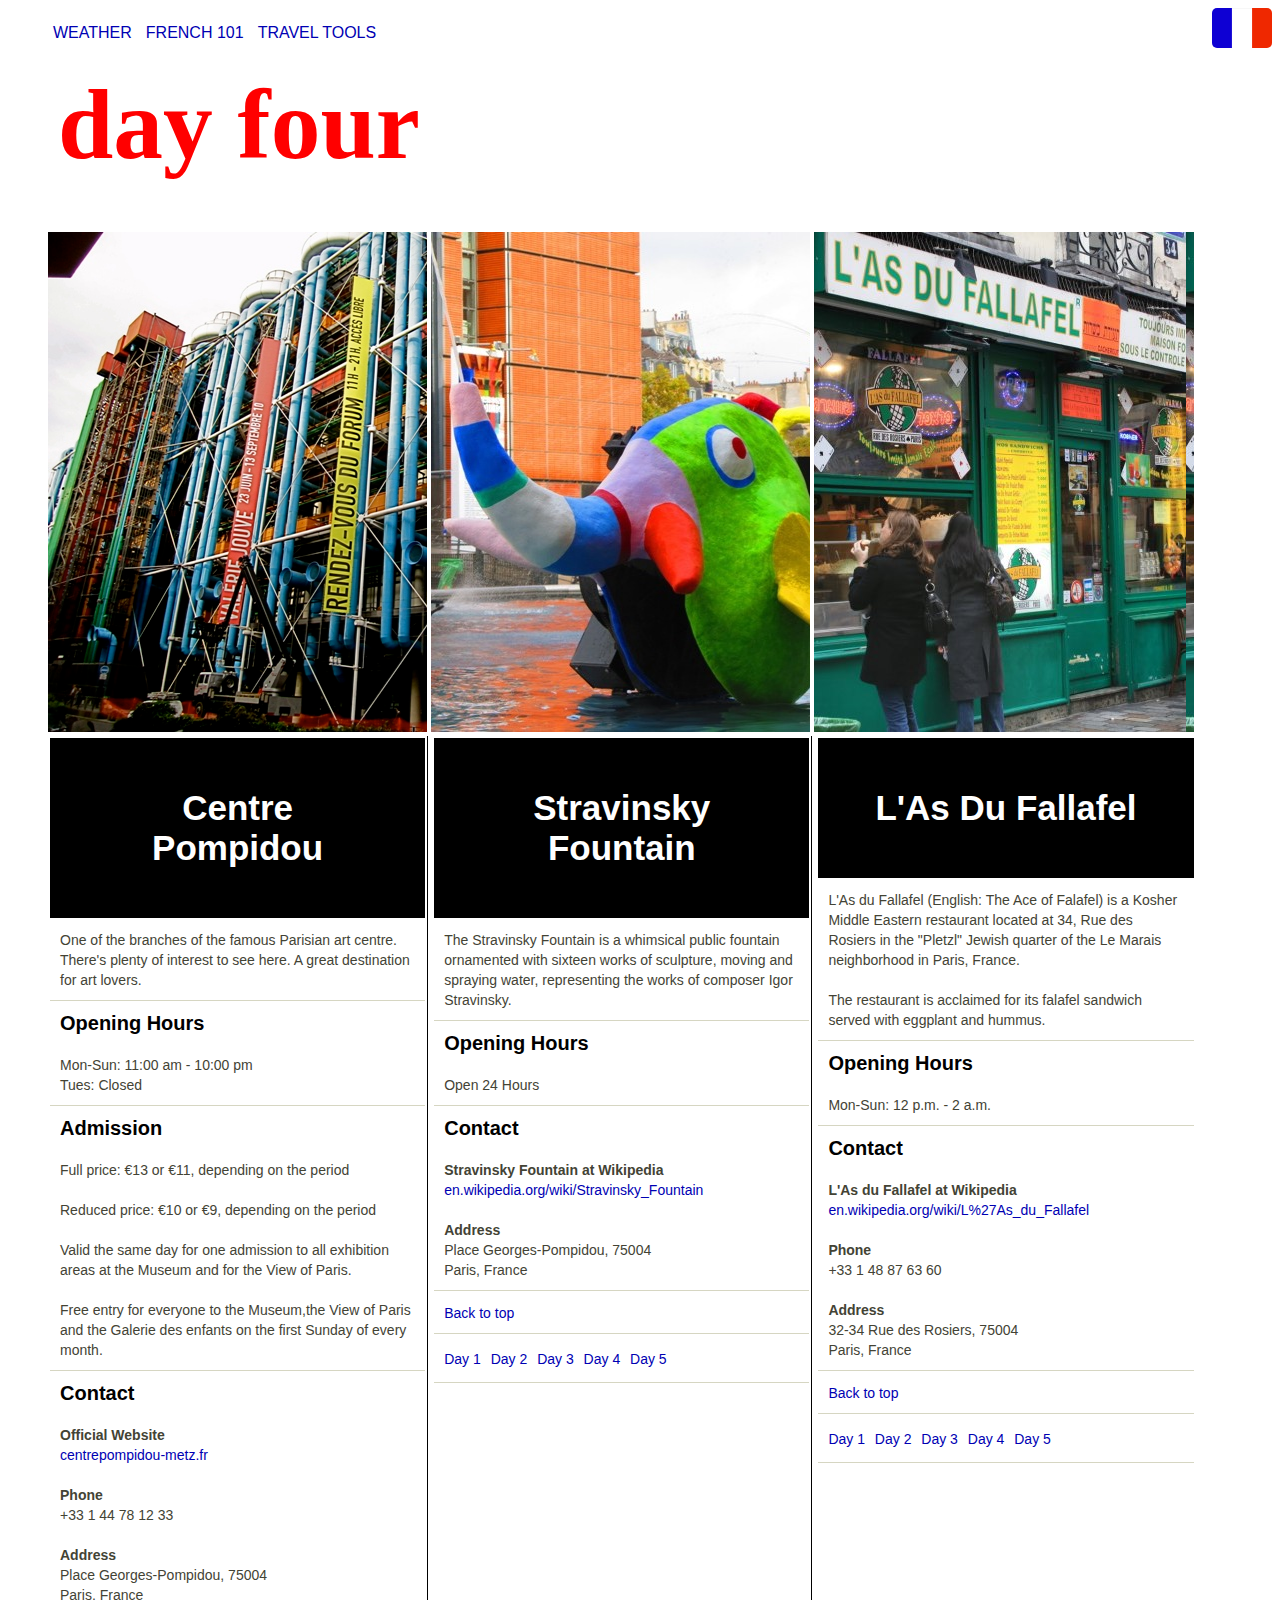
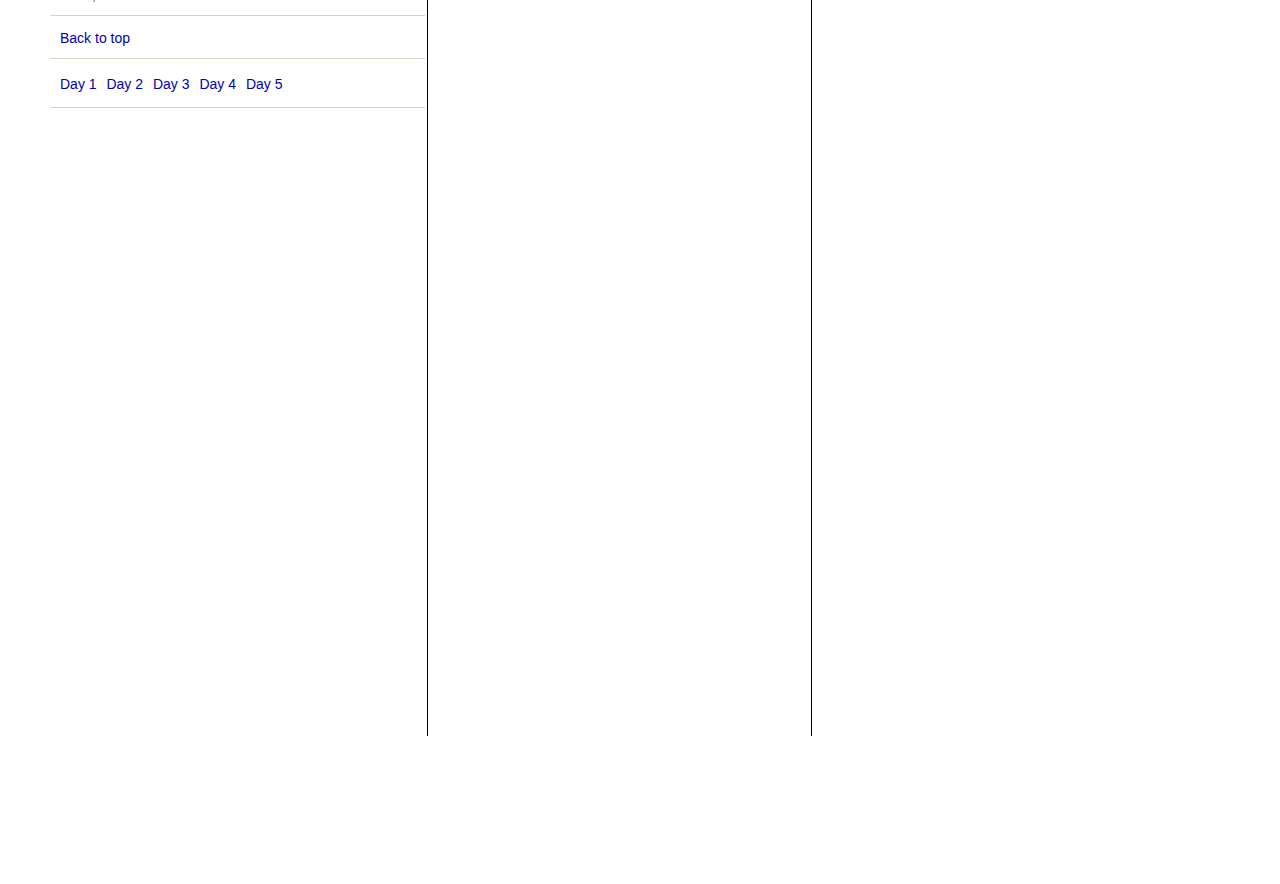
<file: parisitinerary4.html>
<!DOCTYPE html>

<!-- Created by: Dina Salama
West Los Angeles College
CS 957 Introduction to Web Development using HTML5 & CSS
Fall 2014 Final Project-->

<html lang="en-US">
<head>
	<meta charset="UTF-8"/>	
	<link type="text/css" rel="stylesheet" media="screen" href="paris.css"/>
	<link type="text/css" rel="stylesheet" media="print" href="parisprint.css"/>
	<link type="image/jpg" rel="icon" href="Images/favicon.ico"/> <!--has to be a favicon.ico file  use google ico converter-->
	<title> Paris, Je t'aime </title>
</head>

<body>
<!--NAVIGATION-->
<nav>
<div class= "nav">
        <ul>
          <li><a href="http://www.weather.com/weather/tenday/Paris+France+FRXX0076" target="_blank">Weather</a></li>
          <li><a href= "french.html">French 101</a></li>
		  <li><a href="traveltools.html">Travel Tools</a></li>
		</ul>
</div>	
</nav>

<!--FLAG NAVIGATION-->
<div class="flag">
<a href= "index.html"><img src="Images/france-flag.gif" alt="french_flag"/></a>
</div>

<!--PAGE TITLE-->
<div class="titles">
<h3>day four</h3>
</div>

<!--LOCATION IMAGES-->
<div class="images">
<div class="dayFourImgOne">
</div>
<div class="dayFourImgTwo">
</div>
<div class="dayFourImgThree">
</div>
</div>

<div class="tables">
<div class= "tableOne">
<table>
	<thead>
		<tr>
			<th id="pompidou"> Centre Pompidou</th>
		</tr>
	</thead>
	<tbody>
		<tr>
			<td>One of the branches of the famous Parisian art centre. There's plenty of interest to see here. A great destination for art lovers.

</td>
		</tr>
		<tr>
			<td style= "font-family:Helvetica; font-size:20px; font-weight:bold; color:black; border: none">Opening Hours</td>
		</tr>
		<tr>
			<td>Mon-Sun:  11:00 am - 10:00 pm<br>Tues: Closed
		</td>
		</tr>
		<tr>
			<td style= "font-family:Helvetica; font-size:20px; font-weight:bold; color:black; border: none">Admission</td>
		</tr>
		<tr>
			<td>Full price: &#8364;13 or &#8364;11, depending on the period<br><br>
Reduced price: &#8364;10 or &#8364;9, depending on the period<br><br>
Valid the same day for one admission to all exhibition areas
at the Museum and for the View of Paris.<br><br>
Free entry for everyone to the Museum,the View of Paris and the Galerie des enfants on the first Sunday of every month.
		</td>
		</tr>
		<tr>
			<td style= "font-family:Helvetica; font-size:20px; font-weight:bold; color:black; border: none">Contact</td>
		</tr>
		<tr>
			<td><b>Official Website</b><br>
<a href= "http://www.centrepompidou-metz.fr/" target="_blank">centrepompidou-metz.fr</a><br><br>
<b>Phone</b><br>
+33 1 44 78 12 33<br><br>
<b>Address</b><br>
Place Georges-Pompidou, 75004<br> Paris, France</td>
		</tr>
		<tr>
			<td><a href= "#pompidou">Back to top</a></td>
		</tr>
			<tr>
			<td>
					<div class= "itineraryNav">
						<ul>
						  <li><a href="parisitinerary1.html">Day 1</a></li>
						  <li><a href="parisitinerary2.html">Day 2</a></li>
						  <li><a href="parisitinerary3.html">Day 3</a></li>
						  <li><a href="parisitinerary4.html">Day 4</a></li>
						  <li><a href="parisitinerary5.html">Day 5</a></li>  
						</ul>
					</div>			
			</td>
		</tr>
	</tbody>
</table>
</div>
<div class="tableTwo">
<table>
	<thead>
		<tr>
			<th> Stravinsky Fountain </th>
		</tr>
	</thead>
	<tbody>
		<tr>
			<td>The Stravinsky Fountain is a whimsical public fountain ornamented with sixteen works of sculpture, moving and spraying water, representing the works of composer Igor Stravinsky.</td>
		</tr>
		<tr>
			<td style= "font-family:Helvetica; font-size:20px; font-weight:bold; color:black; border: none">Opening Hours</td>
		</tr>
		<tr>
			<td>Open 24 Hours</td>
		</tr>
		<tr>
			<td style= "font-family:Helvetica; font-size:20px; font-weight:bold; color:black; border: none">Contact</td>
		</tr>
		<tr>
			<td>
<b>Stravinsky Fountain at Wikipedia</b><br>
<a href= "http://en.wikipedia.org/wiki/Stravinsky_Fountain" target="_blank">en.wikipedia.org/wiki/Stravinsky_Fountain</a><br><br>
<b>Address</b><br>
Place Georges-Pompidou, 75004<br> Paris, France</td>
		</tr>
		<tr>
			<td><a href= "#pompidou">Back to top</a></td>
		</tr>
			<tr>
			<td>
					<div class= "itineraryNav">
						<ul>
						  <li><a href="parisitinerary1.html">Day 1</a></li>
						  <li><a href="parisitinerary2.html">Day 2</a></li>
						  <li><a href="parisitinerary3.html">Day 3</a></li>
						  <li><a href="parisitinerary4.html">Day 4</a></li>
						  <li><a href="parisitinerary5.html">Day 5</a></li>  
						</ul>
					</div>			
			</td>
		</tr>
	</tbody>
</table>
</div>
<div class="tableThree">
<table>
	<thead>
		<tr>
			<th> L'As Du Fallafel</th>
		</tr>
	</thead>
	<tbody>
		<tr>
			<td>L'As du Fallafel (English: The Ace of Falafel) is a Kosher Middle Eastern restaurant located at 34, Rue des Rosiers in the "Pletzl" Jewish quarter of the Le Marais neighborhood in Paris, France.<br><br> The restaurant is acclaimed for its falafel sandwich served with eggplant and hummus.</td>
		</tr>
		<tr>
			<td style= "font-family:Helvetica; font-size:20px; font-weight:bold; color:black; border: none">Opening Hours</td>
		</tr>
		<tr>
			<td>Mon-Sun: 12 p.m. - 2 a.m.
			</td>
		</tr>
		<tr>
			<td style= "font-family:Helvetica; font-size:20px; font-weight:bold; color:black; border: none">Contact</td>
		</tr>
		<tr>
			<td><b>L'As du Fallafel at Wikipedia</b><br>
<a href="http://en.wikipedia.org/wiki/L%27As_du_Fallafel" target="_blank">en.wikipedia.org/wiki/L%27As_du_Fallafel</a><br><br>
<b>Phone</b><br>
+33 1 48 87 63 60<br><br>
<b>Address</b><br>
 32-34 Rue des Rosiers, 75004<br> Paris, France</td>
		</tr>
				<tr>
			<td><a href= "#pompidou">Back to top</a></td>
		</tr>
			<tr>
			<td>
					<div class= "itineraryNav">
						<ul>
						  <li><a href="parisitinerary1.html">Day 1</a></li>
						  <li><a href="parisitinerary2.html">Day 2</a></li>
						  <li><a href="parisitinerary3.html">Day 3</a></li>
						  <li><a href="parisitinerary4.html">Day 4</a></li>
						  <li><a href="parisitinerary5.html">Day 5</a></li>  
						</ul>
					</div>			
			</td>
		</tr>
	</tbody>
</table>
</div>
</div>

</body>
</html>
</file>
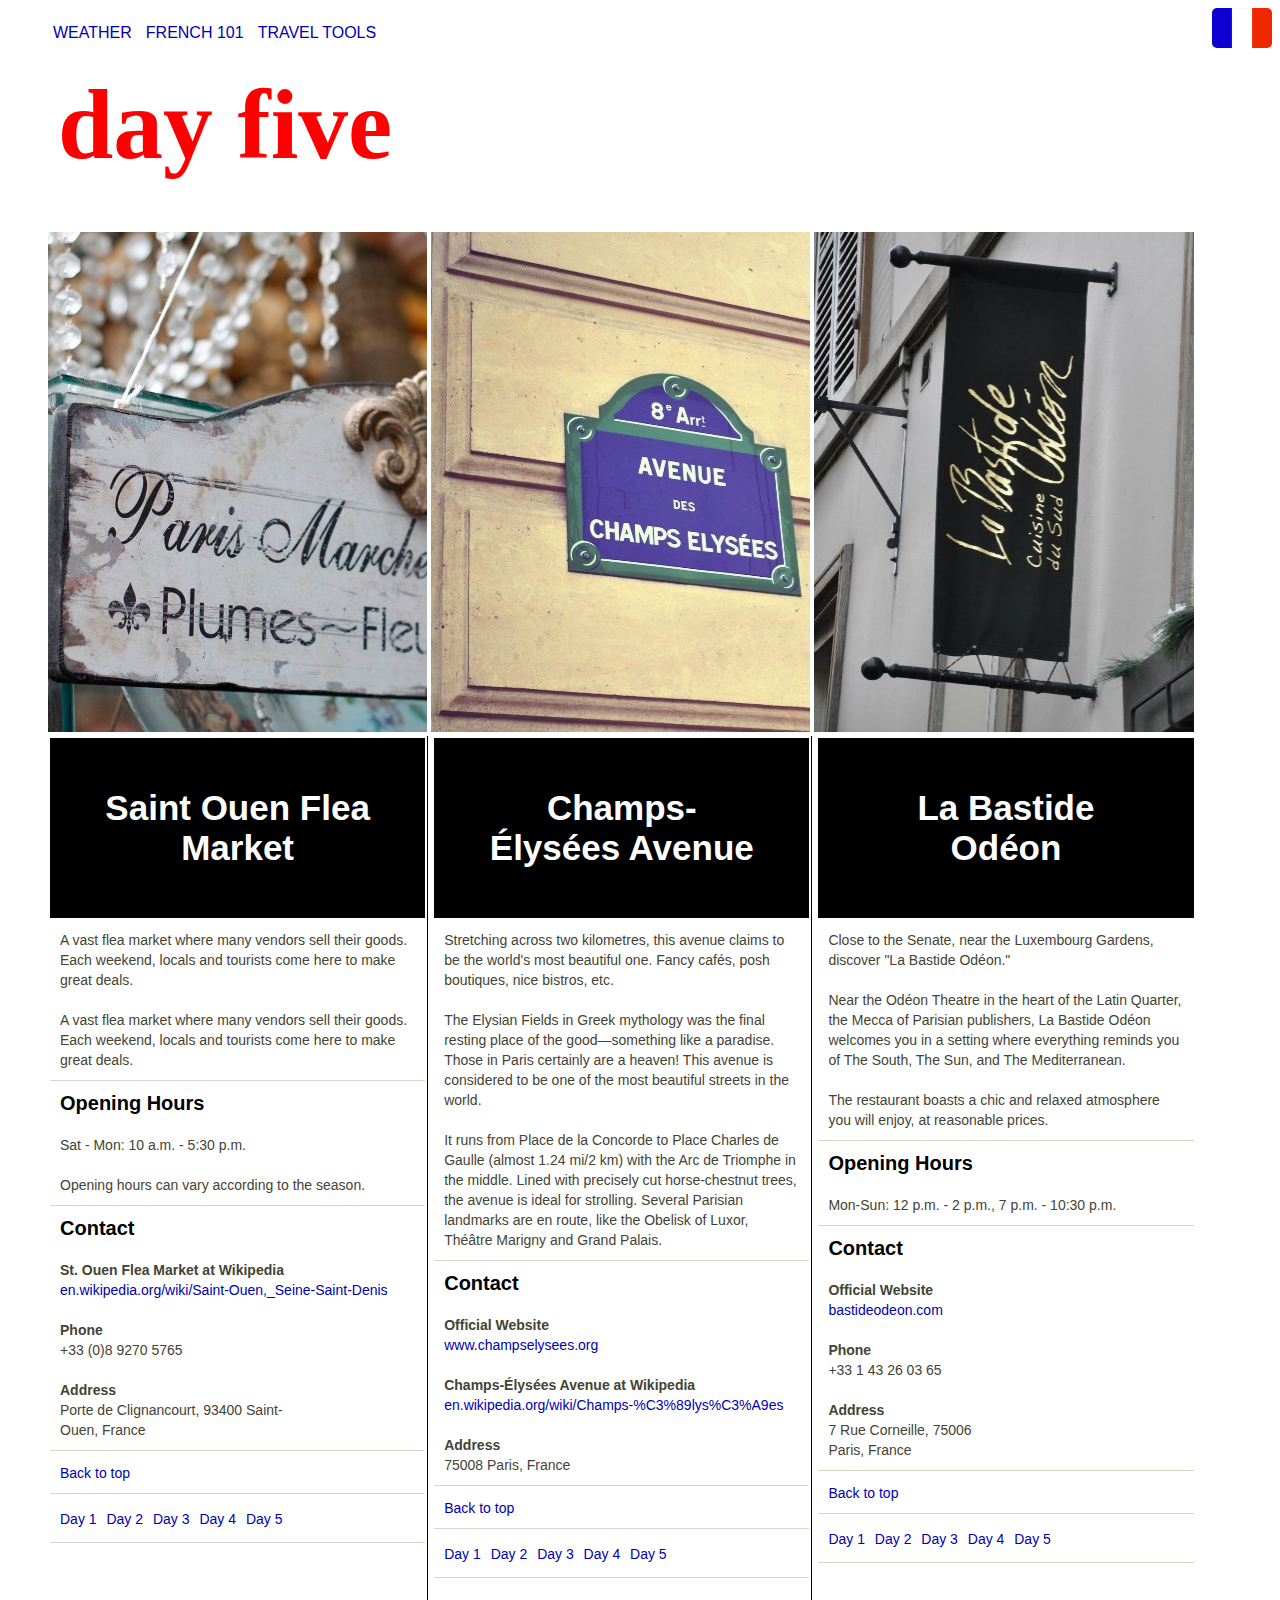
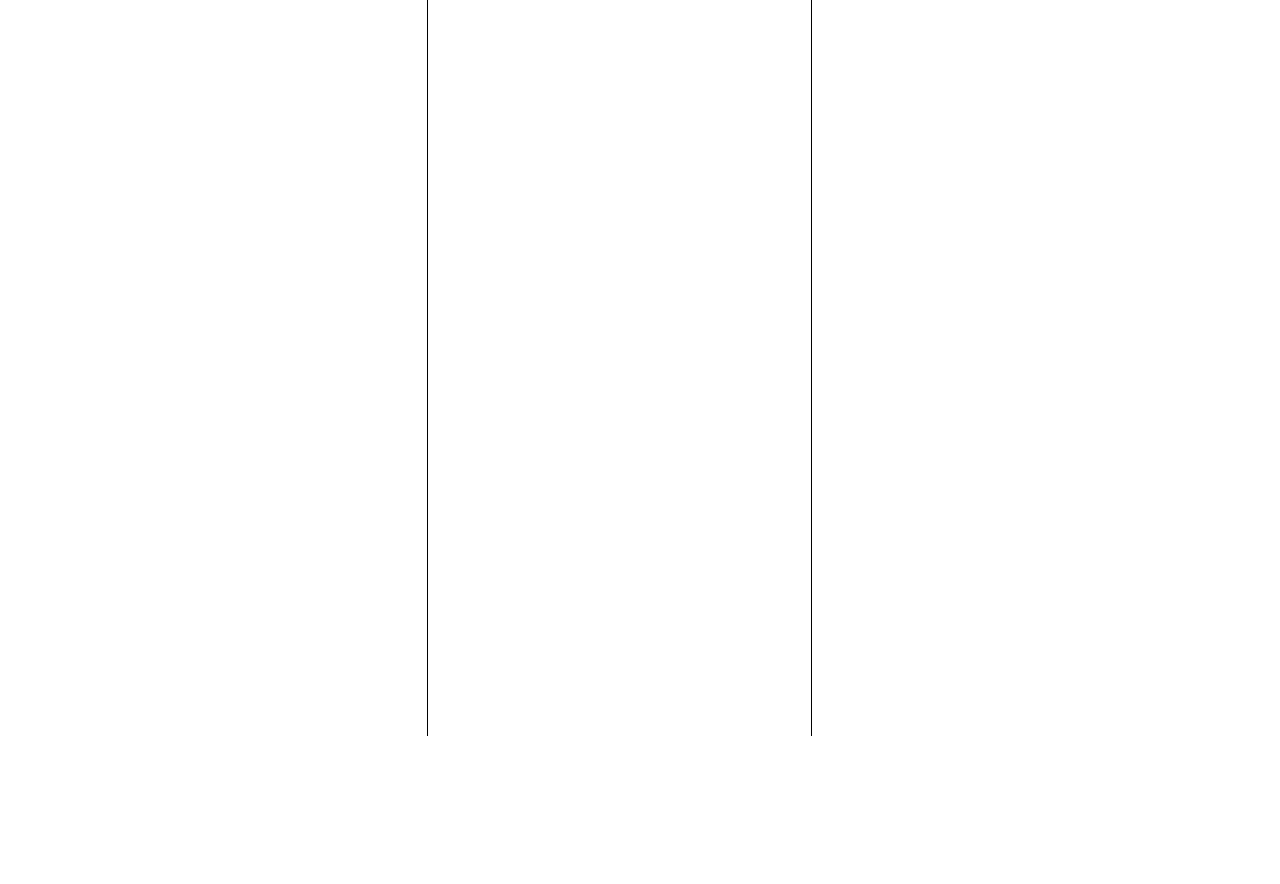
<file: parisitinerary5.html>
<!DOCTYPE html>

<!-- Created by: Dina Salama
West Los Angeles College
CS 957 Introduction to Web Development using HTML5 & CSS
Fall 2014 Final Project-->

<html lang="en-US">
<head>
	<meta charset="UTF-8"/>	
	<link type="text/css" rel="stylesheet" media="screen" href="paris.css"/>
	<link type="text/css" rel="stylesheet" media="print" href="parisprint.css"/>
	<link type="image/jpg" rel="icon" href="Images/favicon.ico"/> <!--has to be a favicon.ico file  use google ico converter-->
	<title> Paris, Je t'aime </title>
</head>

<body>
<!--NAVIGATION-->
<nav>
<div class= "nav">
        <ul>
          <li><a href="http://www.weather.com/weather/tenday/Paris+France+FRXX0076" target="_blank">Weather</a></li>
          <li><a href= "french.html">French 101</a></li>
		  <li><a href="traveltools.html">Travel Tools</a></li>
		</ul>
</div>	
</nav>

<!--FLAG NAVIGATION-->
<div class="flag">
<a href= "index.html"><img src="Images/france-flag.gif" alt="french_flag"/></a>
</div>

<!--PAGE TITLE-->
<div class="titles">
<h3>day five</h3>
</div>

<!--LOCATION IMAGES-->
<div class="images">
<div class="dayFiveImgOne">
</div>
<div class="dayFiveImgTwo">
</div>
<div class="dayFiveImgThree">
</div>
</div>

<div class="tables">
<div class= "tableOne">
<table>
	<thead>
		<tr>
			<th id="ouen"> Saint Ouen Flea Market</th>
		</tr>
	</thead>
	<tbody>
		<tr>
			<td>A vast flea market where many vendors sell their goods. Each weekend, locals and tourists come here to make great deals.<br><br>

A vast flea market where many vendors sell their goods. Each weekend, locals and tourists come here to make great deals.

</td>
		</tr>
		<tr>
			<td style= "font-family:Helvetica; font-size:20px; font-weight:bold; color:black; border: none">Opening Hours</td>
		</tr>
		<tr>
			<td>Sat - Mon: 10 a.m. - 5:30 p.m.<br><br>

Opening hours can vary according to the season.
		</td>
		</tr>
		<tr>
			<td style= "font-family:Helvetica; font-size:20px; font-weight:bold; color:black; border: none">Contact</td>
		</tr>
		<tr>
			<td><b>St. Ouen Flea Market at Wikipedia</b><br>
<a href= "http://en.wikipedia.org/wiki/Saint-Ouen,_Seine-Saint-Denis" target="_blank">en.wikipedia.org/wiki/Saint-Ouen,_Seine-Saint-Denis</a><br><br>
<b>Phone</b><br>
+33 (0)8 9270 5765<br><br>
<b>Address</b><br>
Porte de Clignancourt, 93400 Saint-<br>Ouen, France</td>
		</tr>
		<tr>
			<td><a href= "#ouen">Back to top</a></td>
		</tr>
			<tr>
			<td>
					<div class= "itineraryNav">
						<ul>
						  <li><a href="parisitinerary1.html">Day 1</a></li>
						  <li><a href="parisitinerary2.html">Day 2</a></li>
						  <li><a href="parisitinerary3.html">Day 3</a></li>
						  <li><a href="parisitinerary4.html">Day 4</a></li>
						  <li><a href="parisitinerary5.html">Day 5</a></li>  
						</ul>
					</div>			
			</td>
		</tr>
	</tbody>
</table>
</div>
<div class="tableTwo">
<table>
	<thead>
		<tr>
			<th> Champs-&Eacute;lys&eacute;es Avenue </th>
		</tr>
	</thead>
	<tbody>
		<tr>
			<td>Stretching across two kilometres, this avenue claims to be the world's most beautiful one. Fancy caf&eacute;s, posh boutiques, nice bistros, etc.<br><br>

The Elysian Fields in Greek mythology was the final resting place of the good—something like a paradise. Those in Paris certainly are a heaven! This avenue is considered to be one of the most beautiful streets in the world.<br><br> It runs from Place de la Concorde to Place Charles de Gaulle (almost 1.24 mi/2 km) with the Arc de Triomphe in the middle. Lined with precisely cut horse-chestnut trees, the avenue is ideal for strolling. Several Parisian landmarks are en route, like the Obelisk of Luxor, Th&eacute;&acirc;tre Marigny and Grand Palais.</td>
		</tr>
		<tr>
			<td style= "font-family:Helvetica; font-size:20px; font-weight:bold; color:black; border: none">Contact</td>
		</tr>
		<tr>
			<td>
<b>Official Website</b><br>
<a href= "http://www.champselysees.org/" target="_blank">www.champselysees.org</a><br><br>
<b>Champs-&Eacute;lys&eacute;es Avenue at Wikipedia</b><br>
<a href="http://en.wikipedia.org/wiki/Champs-%C3%89lys%C3%A9es" target="_blank">en.wikipedia.org/wiki/Champs-%C3%89lys%C3%A9es</a><br><br>
<b>Address</b><br>
75008 Paris, France</td>
		</tr>
		<tr>
			<td><a href= "#ouen">Back to top</a></td>
		</tr>
			<tr>
			<td>
					<div class= "itineraryNav">
						<ul>
						  <li><a href="parisitinerary1.html">Day 1</a></li>
						  <li><a href="parisitinerary2.html">Day 2</a></li>
						  <li><a href="parisitinerary3.html">Day 3</a></li>
						  <li><a href="parisitinerary4.html">Day 4</a></li>
						  <li><a href="parisitinerary5.html">Day 5</a></li>  
						</ul>
					</div>			
			</td>
		</tr>
	</tbody>
</table>
</div>
<div class="tableThree">
<table>
	<thead>
		<tr>
			<th> La Bastide Od&eacute;on</th>
		</tr>
	</thead>
	<tbody>
		<tr>
			<td>Close to the Senate, near the Luxembourg Gardens, discover "La Bastide Od&eacute;on."<br><br>  Near the Od&eacute;on Theatre in the heart of the Latin Quarter, the Mecca of Parisian publishers, La Bastide Od&eacute;on welcomes you in a setting where everything reminds you of The South, The Sun, and The Mediterranean.<br><br> The restaurant boasts a chic and relaxed atmosphere you will enjoy, at reasonable prices.</td>
		</tr>
		<tr>
			<td style= "font-family:Helvetica; font-size:20px; font-weight:bold; color:black; border: none">Opening Hours</td>
		</tr>
		<tr>
			<td>Mon-Sun: 12 p.m. - 2 p.m., 7 p.m. - 10:30 p.m.
			</td>
		</tr>
		<tr>
			<td style= "font-family:Helvetica; font-size:20px; font-weight:bold; color:black; border: none">Contact</td>
		</tr>
		<tr>
			<td><b>Official Website</b><br>
<a href="http://bastideodeon.com/" target="_blank">bastideodeon.com</a><br><br>
<b>Phone</b><br>
+33 1 43 26 03 65<br><br>
<b>Address</b><br>
7 Rue Corneille, 75006<br> Paris, France</td>
		</tr>
				<tr>
			<td><a href= "#ouen">Back to top</a></td>
		</tr>
			<tr>
			<td>
					<div class= "itineraryNav">
						<ul>
						  <li><a href="parisitinerary1.html">Day 1</a></li>
						  <li><a href="parisitinerary2.html">Day 2</a></li>
						  <li><a href="parisitinerary3.html">Day 3</a></li>
						  <li><a href="parisitinerary4.html">Day 4</a></li>
						  <li><a href="parisitinerary5.html">Day 5</a></li>  
						</ul>
					</div>			
			</td>
		</tr>
	</tbody>
</table>
</div>
</div>

</body>
</html>
</file>
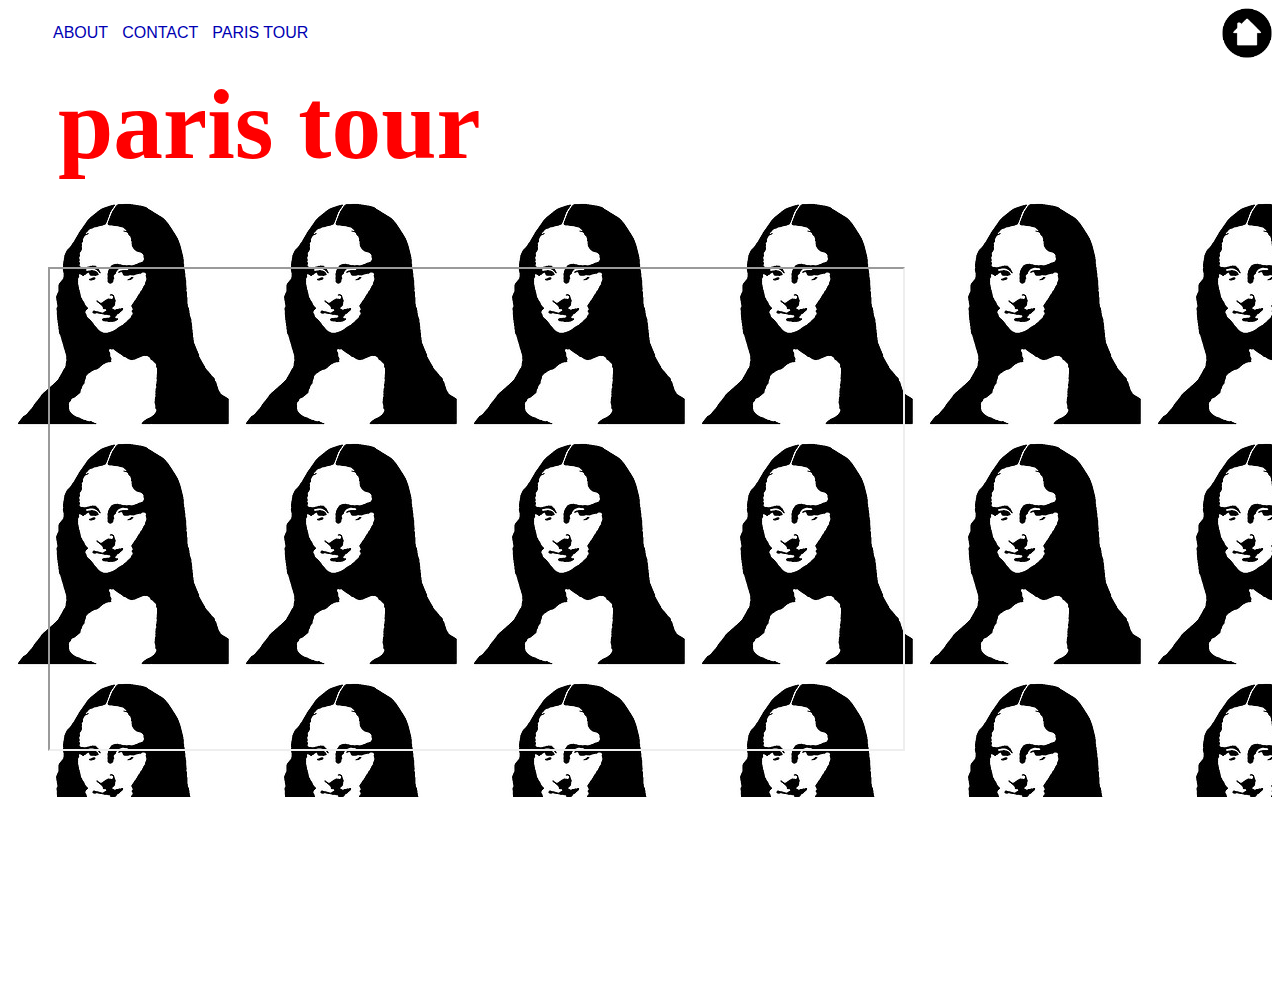
<file: paristour.html>
<!DOCTYPE html>

<!-- Created by: Dina Salama
West Los Angeles College
CS 957 Introduction to Web Development using HTML5 & CSS
Fall 2014 Final Project-->

<html lang="en-US">
<head>
	<meta charset="UTF-8"/>
	<link type="text/css" rel="stylesheet" media="screen" href="paris.css"/>
	<link type="text/css" rel="stylesheet" media="print" href="parisprint.css"/>
	<link type="image/jpg" rel="icon" href="Images/favicon.ico"/> <!--has to be a favicon.ico file  use google ico converter-->
	<title> Paris, Je t'aime </title>
</head>

<body>
<!--NAVIGATION-->
<nav>
		<div class= "nav">
        <ul>
          <li><a href="aboutme.html">About</a></li>
		  <li><a href="contact.html">Contact</a></li>
		  <li><a href="paristour.html">Paris Tour</a></li>
		</ul>
		</div>
</nav>

<!--FLAG NAVIGATION-->
<div class="home">
<a href= "index.html"><img src="Images/home.png" alt="home_button"/></a>
</div>

<!--PAGE TITLE-->
<div class="titles">
<h3>paris tour</h3>
</div>

<!--CENTER JUMBOTRON-->
<div class= "tourjumbotron">
<iframe width="853" height="480" src="https://www.youtube.com/embed/r7VY6_ADAEw" allowfullscreen></iframe>
</div>
</body>
</html>
</file>
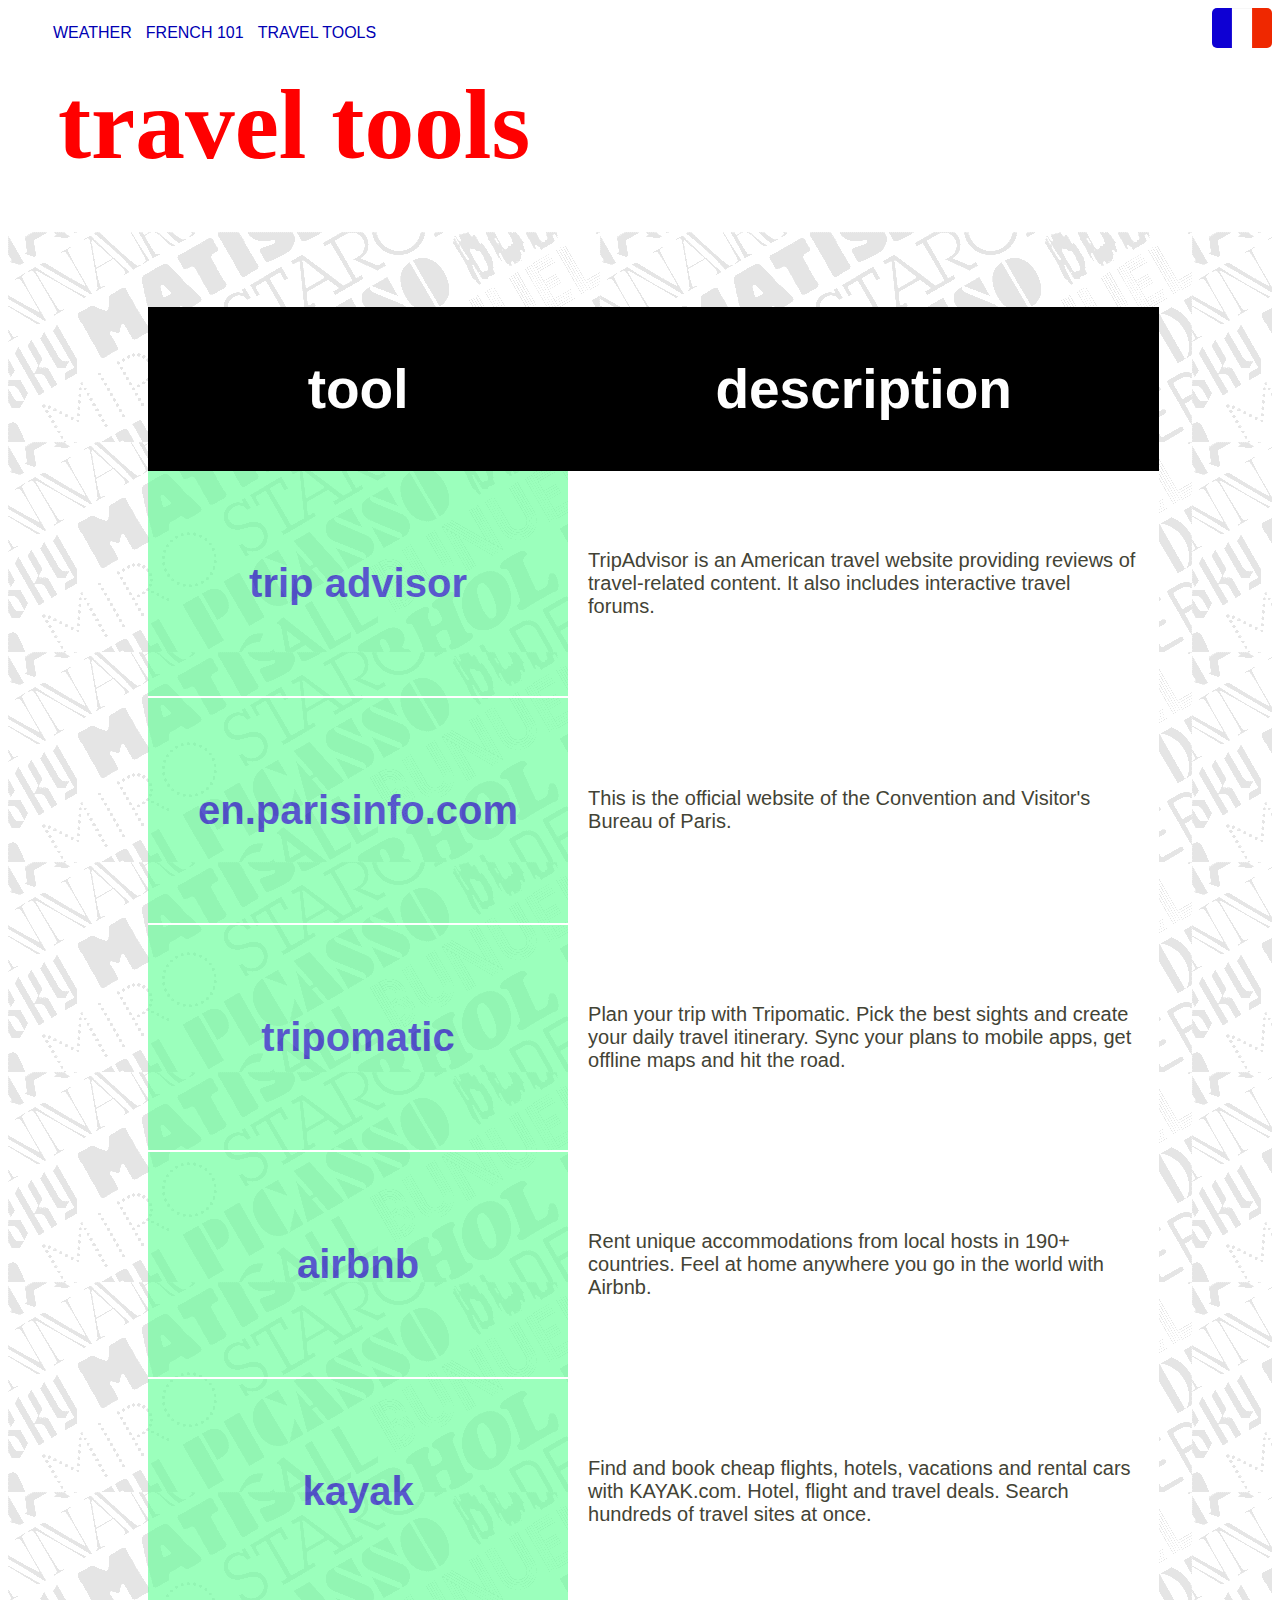
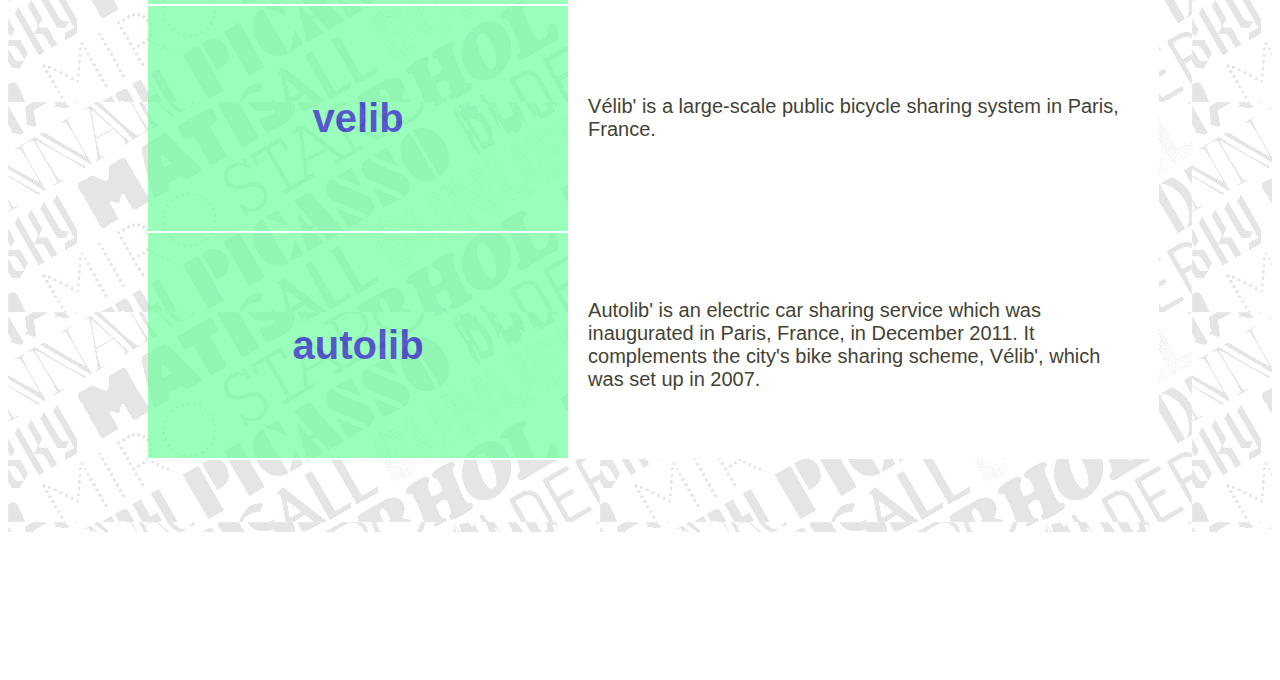
<file: traveltools.html>
<!DOCTYPE html>

<!-- Created by: Dina Salama
West Los Angeles College
CS 957 Introduction to Web Development using HTML5 & CSS
Fall 2014 Final Project-->

<html lang="en-US">
<head>
	<meta charset="UTF-8"/>	
	<link type="text/css" rel="stylesheet" href="paris.css"/>
	<link type="image/jpg" rel="icon" href="Images/favicon.ico"/> <!--has to be a favicon.ico file  use google ico converter-->
	<title> Paris, Je t'aime </title>
</head>

<body>
<!--NAVIGATION-->
<nav>
<div class= "nav">
        <ul>
          <li><a href="http://www.weather.com/weather/tenday/Paris+France+FRXX0076" target="_blank">Weather</a></li>
          <li><a href= "french.html">French 101</a></li>
		  <li><a href="traveltools.html">Travel Tools</a></li>
		</ul>
</div>	
</nav>

<!--FLAG NAVIGATION-->
<div class="flag">
<a href= "index.html"><img src="Images/france-flag.gif" alt="french_flag"/></a>
</div>

<!--PAGE TITLE-->
<div class="titles">
<h3>travel tools</h3>
</div>

<!--CENTER JUMBOTRON-->
<div class= "travelToolsjumbotron">
<table>
	<thead>
		<tr> 
		<th>tool</th>
		<th>description</th>
		</tr>
	</thead>
<tbody>
	<tr>
	<td class="tools"><a href=" http://www.tripadvisor.com/" style="text-decoration:none" target="_blank"><p>trip advisor</p></a></td>
	<td class="descriptions"> TripAdvisor is an American travel website providing reviews of travel-related content. It also includes interactive travel forums.  </td>
	</tr>
	<tr>
	<td class="tools"><a href= "http://en.parisinfo.com/" style="text-decoration:none" target="_blank"><p> en.parisinfo.com</p></a></td>
	<td class="descriptions">This is the official website of the Convention and Visitor's Bureau of Paris.</td>
	</tr>
	<tr>
	<td class="tools"><a href= "http://www.tripomatic.com/" style="text-decoration:none" target="_blank"><p> tripomatic</p> </a></td>
	<td class="descriptions">Plan your trip with Tripomatic. Pick the best sights and create your daily travel itinerary. Sync your plans to mobile apps, get offline maps and hit the road. </td>
	</tr>
	<tr>
	<td class="tools"><a href="https://www.airbnb.com/" style="text-decoration:none" target="_blank"><p>airbnb</p></a></td>
	<td class="descriptions">Rent unique accommodations from local hosts in 190+ countries. Feel at home anywhere you go in the world with Airbnb. </td>
	</tr>
	<tr>
	<td class="tools"><a href="http://www.kayak.com/" style="text-decoration:none" target="_blank"><p>kayak</p></a></td>
	<td class="descriptions">Find and book cheap flights, hotels, vacations and rental cars with KAYAK.com. Hotel, flight and travel deals. Search hundreds of travel sites at once. </td>
	</tr>
	<tr>
	<td class="tools"><a href="http://en.velib.paris.fr/" style="text-decoration:none" target="_blank"><p> velib </p></a></td>
	<td class="descriptions">V&eacute;lib' is a large-scale public bicycle sharing system in Paris, France.</td>
	</tr>
	<tr>
	<td class="tools"><a href="https://www.autolib.eu/en/" style="text-decoration:none" target="_blank"><p>  autolib</p></a> </td>
	<td class="descriptions">Autolib' is an electric car sharing service which was inaugurated in Paris, France, in December 2011. It complements the city's bike sharing scheme, V&eacute;lib', which was set up in 2007. </td>
	</tr>
</tbody>
</table>

</div>

</body>
</html>
</file>
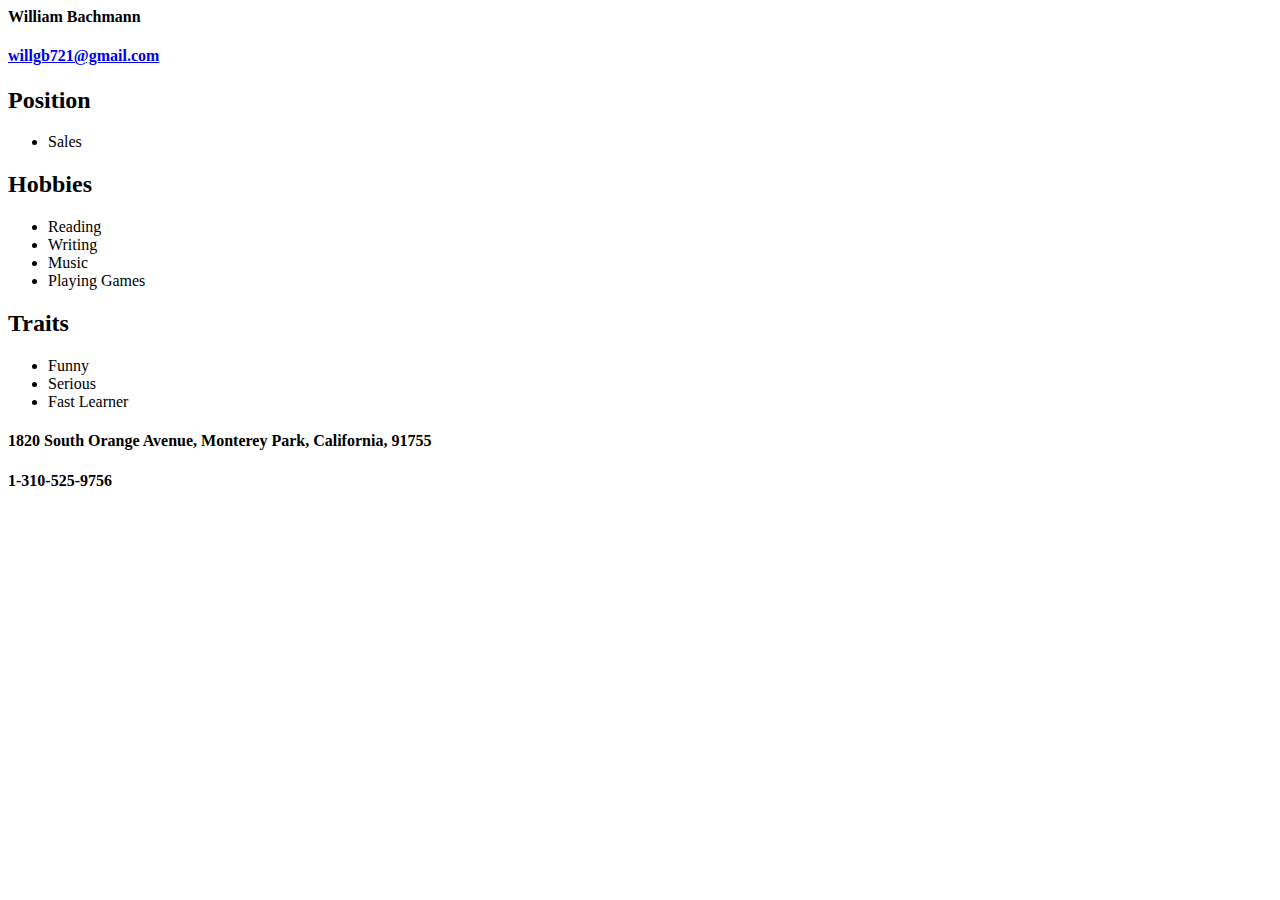
<file: Images/download.htm>
<!DOCTYPE HTML PUBLIC "-//W3C//DTD HTML 4.01 Transitional//EN"><html><head><META http-equiv="Content-Type" content="text/html; charset=utf-8"></head><body>

	
		
		
	
	<div>
	<div>
	<h4>William Bachmann</h4>
	<h4><a href="mailto:willgb721@gmail.com" target="_blank">willgb721@gmail.com</a></h4>
	
	</div>
	
	
	<div>
	</div>
	
	
	<div>
	<h2>Position</h2>
		<ul>
			<li>Sales</li>
		</ul>	
		
	<h2>Hobbies</h2>
		<ul>
			<li>Reading</li>
			<li>Writing</li>
			<li>Music</li>
			<li>Playing Games</li>
		</ul>
	
	<h2>Traits</h2>
		<ul>
			<li>Funny</li>
			<li>Serious</li>
			<li>Fast Learner</li>
		</ul>
	</div>
	
	
	<div>
	<h4>1820 South Orange Avenue, Monterey Park, California, 91755</h4>
	<h4>1-310-525-9756</h4>
	</div>
	
	</div>


	</body></html>
</file>
<file: paris.css>
/*Created by: Dina Salama
West Los Angeles College
CS 957 Introduction to Web Development using HTML5 & CSS
Fall 2014 Final Project*/

nav{
display: inline-block;
}
nav li{
display: inline;
padding: 5px;
font-size: 16px;
}
nav a{
text-transform:uppercase;
}
nav a:link {
color: #0000b3;
font-family: Helvetica;
text-decoration: none;
}
nav a:visited {
color: 	#9900CC;
font-family: Helvetica;
text-decoration: none;
}
nav a:hover {
color: red;
font-family: Helvetica;
text-decoration: none;
text-shadow: 1px 1px 2px #000066;;
}
nav a:active {
color: red;
font-family: Helvetica;
text-decoration: none;
}
a:link {
color: #0000b3;
font-family: Helvetica;
text-decoration: none;
}
a:visited {
color: 	#9900CC;
font-family: Helvetica;
text-decoration: none;
}
a:hover {
color: red;
font-family: Helvetica;
text-decoration: none;
}
a:active {
color: red;
font-family: Helvetica;
text-decoration: none;
}
.tools a:hover{
color:white;
font-family: Helvetica;
text-decoration: none;
}
.tools a:active{
color:white;
font-family: Helvetica;
text-decoration: none;
}
.itineraryNav li{
list-style-type: none;
display: inline-block;
padding: 3px;
position: relative;
left: -43px;
}
.itineraryNav ul{
margin: 0 auto;
}
.titles{
font-family:Impact;
font-size:85px;
color:red;
width:100%;
}
.titles h3{
padding-left:50px;
position:relative;
top: -90px;
}
.flag{
display: inline-block;
float: right;
}
.home{
display: inline-block;
float: right;
}
.flag img{
height: 40px;
width: 60px;
float: right;
border-radius: 5px;
}
.home img{
height: 50px;
width: 50px;
float: right;
}
.twitter{
position: relative;
margin-left:0px;
margin-top:-250px;
}
.indexjumbotron{
background-image: url('Images/Eiffel.jpg');
height: 905px;
width: 100%;
position:relative;
top: -70px;
}
.indexjumbotron p{
font-size: 85px;
font-family:Impact; /*ADD MORE FONTS*/
color:red;
position:relative;
top: 305px;
left: 700px;
}
.aboutMejumbotron{
background-image:url('Images/monaLisa.jpeg');
height: 605px;
width: 100%;
position:relative;
top: -180px;
}
.aboutMejumbotron p{
padding-top:15px;
}
.aboutMeBox{
background:#20201D;
width: 1000px;
height: 250px;
position:relative;
top: 75px;
left:40px;
}
.contactjumbotron{
background-image:url('Images/monaLisa.jpeg');
height: 605px;
width: 100%;
position:relative;
top: -180px;
}
.tourjumbotron{
background-image:url('Images/monaLisa.jpeg');
height: 605px;
width: 100%;
position:relative;
top: -180px;
}
iframe{
position:relative;
top: 75px;
left:40px;
}
.mainjumbotron{
background-image:url('Images/metromap.jpg');
height: 605px;
width: 100%;
position:relative;
top: 20px;
}
.mainjumbotron div{
display:inline-block;
}
.larme{
position:relative;
left: 50px;
}
.container{
max-width: 100%;
margin-left: 80px;
}
.numbers{
text-align: center;
font-size:80px;
font-family: Impact;
color: white;
margin-top: -.5px;
}
.travelToolsjumbotron{
background-image:url('Images/banner.gif');
height: 1900px;
width: 100%;
position:relative;
top: -140px;
}
.frenchjumbotron{
background-image:url('Images/centre1.jpg');
height: 5900px;
width: 100%;
position:relative;
top: -140px;
}
form{
background: #66FF99;
position: relative;
top: 75px;
left:40px;
width:700px;
padding:25px;
}
legend{
font-family:Helvetica;
font-size: 25px;
font-weight: bold;
}
label{
font-family:Helvetica;
font-size: 16px;
}
fieldset{
border: 1px solid #0000b3;;
}
/*ITINERARY CODE*/
.images{
max-width: 100%;
position:relative;
top: -140px;
left:40px;
}
.images div{
display:inline-block;
}
/*DAY 1*/
.dayOneImgOne{
background-image:url('Images/Eiffel2.jpg');
width: 30%;
height: 500px;
}
.dayOneImgOne:hover {
background-image:url('Images/EiffelSign.jpg');
}
.dayOneImgTwo{
background-image:url('Images/constant.jpg');
width: 30%;
height: 500px;
}
.dayOneImgTwo:hover {
background-image:url('Images/cafe.jpg');
}
.dayOneImgThree{
background-image:url('Images/parc.jpg');
width: 30%;
height: 500px;
}
.dayOneImgThree:hover {
background-image:url('Images/MarsSign.jpg');
}
video{
padding-left:0px;
}
/*DAY 2*/
.dayTwoImgOne{
background-image:url('Images/nemours.jpg');
width: 30%;
height: 500px;
}
.dayTwoImgOne:hover {
background-image:url('Images/nemoursSign.jpg');
}
.dayTwoImgTwo{
background-image:url('Images/louvre.jpg');
width: 30%;
height: 500px;
}
.dayTwoImgTwo:hover {
background-image:url('Images/mona.jpg');
}
.dayTwoImgThree{
background-image:url('Images/boat.jpg');
width: 30%;
height: 500px;
}
.dayTwoImgThree:hover {
background-image:url('Images/boatbridge.jpg');
}
/*DAY 3*/
.dayThreeImgOne{
background-image:url('Images/regis.jpg');
width: 30%;
height: 500px;
}
.dayThreeImgOne:hover {
background-image:url('Images/stregis.jpg');
}
.dayThreeImgTwo{
background-image:url('Images/notredame.jpg');
width: 30%;
height: 500px;
}
.dayThreeImgTwo:hover {
background-image:url('Images/naves.jpg');
}
.dayThreeImgThree{
background-image:url('Images/shakespeare.jpg');
width: 30%;
height: 500px;
}
.dayThreeImgThree:hover {
background-image:url('Images/books.jpg');
}
/*DAY 4*/
.dayFourImgOne{
background-image:url('Images/pompidou.jpg');
width: 30%;
height: 500px;
}
.dayFourImgOne:hover {
background-image:url('Images/art.jpg');
}
.dayFourImgTwo{
background-image:url('Images/stravinsky.jpg');
width: 30%;
height: 500px;
}
.dayFourImgTwo:hover {
background-image:url('Images/lips.jpg');
}
.dayFourImgThree{
background-image:url('Images/fallafel.jpg');
width: 30%;
height: 500px;
}
.dayFourImgThree:hover {
background-image:url('Images/sandwich.jpg');
}
/*DAY 5*/
.dayFiveImgOne{
background-image:url('Images/flea.jpg');
width: 30%;
height: 500px;
}
.dayFiveImgOne:hover {
background-image:url('Images/market.jpg');
}
.dayFiveImgTwo{
background-image:url('Images/avenue.jpg');
width: 30%;
height: 500px;
}
.dayFiveImgTwo:hover {
background-image:url('Images/champs.jpg');
}
.dayFiveImgThree{
background-image:url('Images/bastide.jpg');
width: 30%;
height: 500px;
}
.dayFiveImgThree:hover {
background-image:url('Images/odeon.jpg');
}
.tables{
width: 100%;
height: 1600px;
position: relative;
left: 40px;
top: -140px;
}
.tables div{
display:inline-block;
}
.tables table{
width:100%;
}
.tables th{
font-size: 35px;
font-family: Helvetica;
color: white;
background: #000000;
padding: 50px;
text-align:center;
width:30%;
}
.tables td{
background: white;
padding: 10px;
font-family: Helvetica;
font-size: 14px;
line-height: 20px;
color: 	#434335;
border-bottom: 1px solid #D6D6C2;
}
.tableOne{
width: 30%;
height:1600px;
border-right: 1px solid black;
}
.tableTwo{
width: 30%;
height:1600px;
border-right: 1px solid black;
}
.tableThree{
width: 30%;
height:1600px;
}
/*BUTTON CODE*/
#dayOne{
width:225px;
height:115px;
background-color: blue;
margin-top: 250px;
}
#dayOne:hover{
width:225px;
height:115px;
background-color: #66CCFF; 
margin-top: 250px;
}
#dayTwo{
width:225px;
height:115px;
background-color:#4c0000;
margin-top: 250px;
}
#dayTwo:hover{
width:225px;
height:115px;
background-color:red;
margin-top: 250px;
}
#dayThree{
width:225px;
height:115px;
background-color: #FFCC00;
margin-top: 250px;
}
#dayThree:hover{
width:225px;
height:115px;
background-color: #FF9900;
margin-top: 250px;
}
#dayFour{
width:225px;
height:115px;
background-color: green;
margin-top: 250px;
}
#dayFour:hover{
width:225px;
height:115px;
background-color: #00FF00;
margin-top: 250px;
}
#dayFive{
width:225px;
height:115px;
background-color: purple;
margin-top: 250px;
}
#dayFive:hover{
width:225px;
height:115px;
background-color: #FF00FF;
margin-top: 250px;
}
/*TABLE CODE*/
.frenchjumbotron table{
width:80%; 
border-collapse:collapse;
margin-left: 100px;
position:relative;
top: 75px;
left:40px;
}
.frenchjumbotron th{
font-size: 55px;
font-family: Helvetica;
color: white;
background: #000000;
padding: 50px;
text-align:center;
}
.travelToolsjumbotron table{
width:80%; 
border-collapse:collapse;
margin-left: 100px;
position:relative;
top: 75px;
left:40px;
}
.travelToolsjumbotron th{
font-size: 55px;
font-family: Helvetica;
color: white;
background: #000000;
padding: 50px;
text-align:center;
}
.tools{
border-bottom: 2px solid white;
padding: 50px;
text-align: center;
font-size: 40px;
font-family: Helvetica;
font-weight: bold;
background: #66FF99;
opacity: 0.65;
}
.tools:hover{
background:red;
color: white;
}
.descriptions{
padding: 20px;
text-align: left;
font-size: 20px;
font-family: Helvetica;
background: white;
color:#434335;
}
.phrases{
border-bottom: 2px solid white;
padding: 50px;
text-align: center;
font-size: 35px;
font-family: Helvetica;
font-weight: bold;
background: #66FF99;
opacity: 0.65;
width:50%
}
.phrases:hover{
background:red;
color: white;
}
.speaker{
display: inline-block;
padding:10px;
}
.definitions{
padding: 35px;
text-align: left;
font-size: 35px;
font-family: Helvetica;
background: white;
color:#434335;
}
</file>
<file: parisprint.css>
/*Created by: Dina Salama
West Los Angeles College
CS 957 Introduction to Web Development using HTML5 & CSS
Fall 2014 Final Project*/

nav{
display: inline-block;
}
nav li{
display: inline;
padding: 5px;
font-size: 16px;
}
nav a{
text-transform:uppercase;
}
nav a:link {
color: #0000b3;
font-family: Helvetica;
text-decoration: none;
}
nav a:visited {
color: 	#9900CC;
font-family: Helvetica;
text-decoration: none;
}
nav a:hover {
color: red;
font-family: Helvetica;
text-decoration: none;
text-shadow: 1px 1px 2px #000066;;
}
nav a:active {
color: red;
font-family: Helvetica;
text-decoration: none;
}
a:link {
color: #0000b3;
font-family: Helvetica;
text-decoration: none;
}
a:visited {
color: 	#9900CC;
font-family: Helvetica;
text-decoration: none;
}
a:hover {
color: red;
font-family: Helvetica;
text-decoration: none;
}
a:active {
color: red;
font-family: Helvetica;
text-decoration: none;
}
.tools a:hover{
color:white;
font-family: Helvetica;
text-decoration: none;
}
.tools a:active{
color:white;
font-family: Helvetica;
text-decoration: none;
}
.itineraryNav li{
list-style-type: none;
display: inline-block;
padding: 3px;
position: relative;
left: -43px;
}
.itineraryNav ul{
margin: 0 auto;
}
.titles{
font-family:Impact;
font-size:85px;
color:red;
width:100%;
}
.titles h3{
padding-left:50px;
position:relative;
top: -90px;
}
.flag{
display: inline-block;
float: right;
}
.home{
display: inline-block;
float: right;
}
.flag img{
height: 40px;
width: 60px;
float: right;
border-radius: 5px;
}
.home img{
height: 50px;
width: 50px;
float: right;
}
.twitter{
position: relative;
margin-left:0px;
margin-top:-250px;
}
.indexjumbotron{
height: 905px;
width: 100%;
position:relative;
top: -70px;
}
.indexjumbotron p{
font-size: 85px;
font-family:Impact; /*ADD MORE FONTS*/
color:red;
position:relative;
top: 305px;
left: 700px;
}
.aboutMejumbotron{
height: 605px;
width: 100%;
position:relative;
top: -180px;
}
.aboutMejumbotron p{
padding-top:15px;
}
.aboutMeBox{
background:#20201D;
width: 1000px;
height: 250px;
position:relative;
top: 75px;
left:40px;
}
.contactjumbotron{
height: 605px;
width: 100%;
position:relative;
top: -180px;
}
.tourjumbotron{
height: 605px;
width: 100%;
position:relative;
top: -180px;
}
iframe{
position:relative;
top: 75px;
left:40px;
}
.mainjumbotron{
height: 605px;
width: 100%;
position:relative;
top: 20px;
}
.mainjumbotron div{
display:inline-block;
}
.larme{
position:relative;
left: 50px;
}
.container{
max-width: 100%;
margin-left: 80px;
}
.numbers{
text-align: center;
font-size:80px;
font-family: Impact;
color: white;
margin-top: -.5px;
}
.travelToolsjumbotron{
height: 1900px;
width: 100%;
position:relative;
top: -140px;
}
.frenchjumbotron{
height: 5900px;
width: 100%;
position:relative;
top: -140px;
}
form{
background: #66FF99;
position: relative;
top: 75px;
left:40px;
width:700px;
padding:25px;
}
legend{
font-family:Helvetica;
font-size: 25px;
font-weight: bold;
}
label{
font-family:Helvetica;
font-size: 16px;
}
fieldset{
border: 1px solid #0000b3;;
}
/*ITINERARY CODE*/
.images{
max-width: 100%;
position:relative;
top: -140px;
left:40px;
}
.images div{
display:inline-block;
}
/*DAY 1*/
.dayOneImgOne{
width: 30%;
height: 500px;
}
.dayOneImgOne:hover {
}
.dayOneImgTwo{
width: 30%;
height: 500px;
}
.dayOneImgTwo:hover {
}
.dayOneImgThree{
width: 30%;
height: 500px;
}
.dayOneImgThree:hover {
}
video{
padding-left:0px;
}
/*DAY 2*/
.dayTwoImgOne{
width: 30%;
height: 500px;
}
.dayTwoImgOne:hover {
}
.dayTwoImgTwo{
width: 30%;
height: 500px;
}
.dayTwoImgTwo:hover {
}
.dayTwoImgThree{
width: 30%;
height: 500px;
}
.dayTwoImgThree:hover {
}
/*DAY 3*/
.dayThreeImgOne{
width: 30%;
height: 500px;
}
.dayThreeImgOne:hover {
}
.dayThreeImgTwo{
width: 30%;
height: 500px;
}
.dayThreeImgTwo:hover {
}
.dayThreeImgThree{
width: 30%;
height: 500px;
}
.dayThreeImgThree:hover {
}
/*DAY 4*/
.dayFourImgOne{
width: 30%;
height: 500px;
}
.dayFourImgOne:hover {
}
.dayFourImgTwo{
width: 30%;
height: 500px;
}
.dayFourImgTwo:hover {
}
.dayFourImgThree{
width: 30%;
height: 500px;
}
.dayFourImgThree:hover {
}
/*DAY 5*/
.dayFiveImgOne{
width: 30%;
height: 500px;
}
.dayFiveImgOne:hover {
}
.dayFiveImgTwo{
width: 30%;
height: 500px;
}
.dayFiveImgTwo:hover {
}
.dayFiveImgThree{
width: 30%;
height: 500px;
}
.dayFiveImgThree:hover {
}
.tables{
width: 100%;
height: 1600px;
position: relative;
left: 40px;
top: -140px;
}
.tables div{
display:inline-block;
}
.tables table{
width:100%;
}
.tables th{
font-size: 35px;
font-family: Helvetica;
color: white;
background: #000000;
padding: 50px;
text-align:center;
width:30%;
}
.tables td{
background: white;
padding: 10px;
font-family: Helvetica;
font-size: 14px;
line-height: 20px;
color: 	#434335;
border-bottom: 1px solid #D6D6C2;
}
.tableOne{
width: 30%;
height:1600px;
border-right: 1px solid black;
}
.tableTwo{
width: 30%;
height:1600px;
border-right: 1px solid black;
}
.tableThree{
width: 30%;
height:1600px;
}
/*BUTTON CODE*/
#dayOne{
width:225px;
height:115px;
margin-top: 250px;
}
#dayOne:hover{
width:225px;
height:115px;
margin-top: 250px;
}
#dayTwo{
width:225px;
height:115px;
margin-top: 250px;
}
#dayTwo:hover{
width:225px;
height:115px;
margin-top: 250px;
}
#dayThree{
width:225px;
height:115px;
margin-top: 250px;
}
#dayThree:hover{
width:225px;
height:115px;
margin-top: 250px;
}
#dayFour{
width:225px;
height:115px;
margin-top: 250px;
}
#dayFour:hover{
width:225px;
height:115px;
margin-top: 250px;
}
#dayFive{
width:225px;
height:115px;
margin-top: 250px;
}
#dayFive:hover{
width:225px;
height:115px;
margin-top: 250px;
}
/*TABLE CODE*/
.frenchjumbotron table{
width:80%; 
border-collapse:collapse;
margin-left: 100px;
position:relative;
top: 75px;
left:40px;
}
.frenchjumbotron th{
font-size: 55px;
font-family: Helvetica;
color: white;
background: #000000;
padding: 50px;
text-align:center;
}
.travelToolsjumbotron table{
width:80%; 
border-collapse:collapse;
margin-left: 100px;
position:relative;
top: 75px;
left:40px;
}
.travelToolsjumbotron th{
font-size: 55px;
font-family: Helvetica;
color: white;
background: #000000;
padding: 50px;
text-align:center;
}
.tools{
border-bottom: 2px solid white;
padding: 50px;
text-align: center;
font-size: 40px;
font-family: Helvetica;
font-weight: bold;
background: #66FF99;
opacity: 0.65;
}
.tools:hover{
background:red;
color: white;
}
.descriptions{
padding: 20px;
text-align: left;
font-size: 20px;
font-family: Helvetica;
background: white;
color:#434335;
}
.phrases{
border-bottom: 2px solid white;
padding: 50px;
text-align: center;
font-size: 35px;
font-family: Helvetica;
font-weight: bold;
background: #66FF99;
opacity: 0.65;
width:50%
}
.phrases:hover{
background:red;
color: white;
}
.speaker{
display: inline-block;
padding:10px;
}
.definitions{
padding: 35px;
text-align: left;
font-size: 35px;
font-family: Helvetica;
background: white;
color:#434335;
}
</file>
